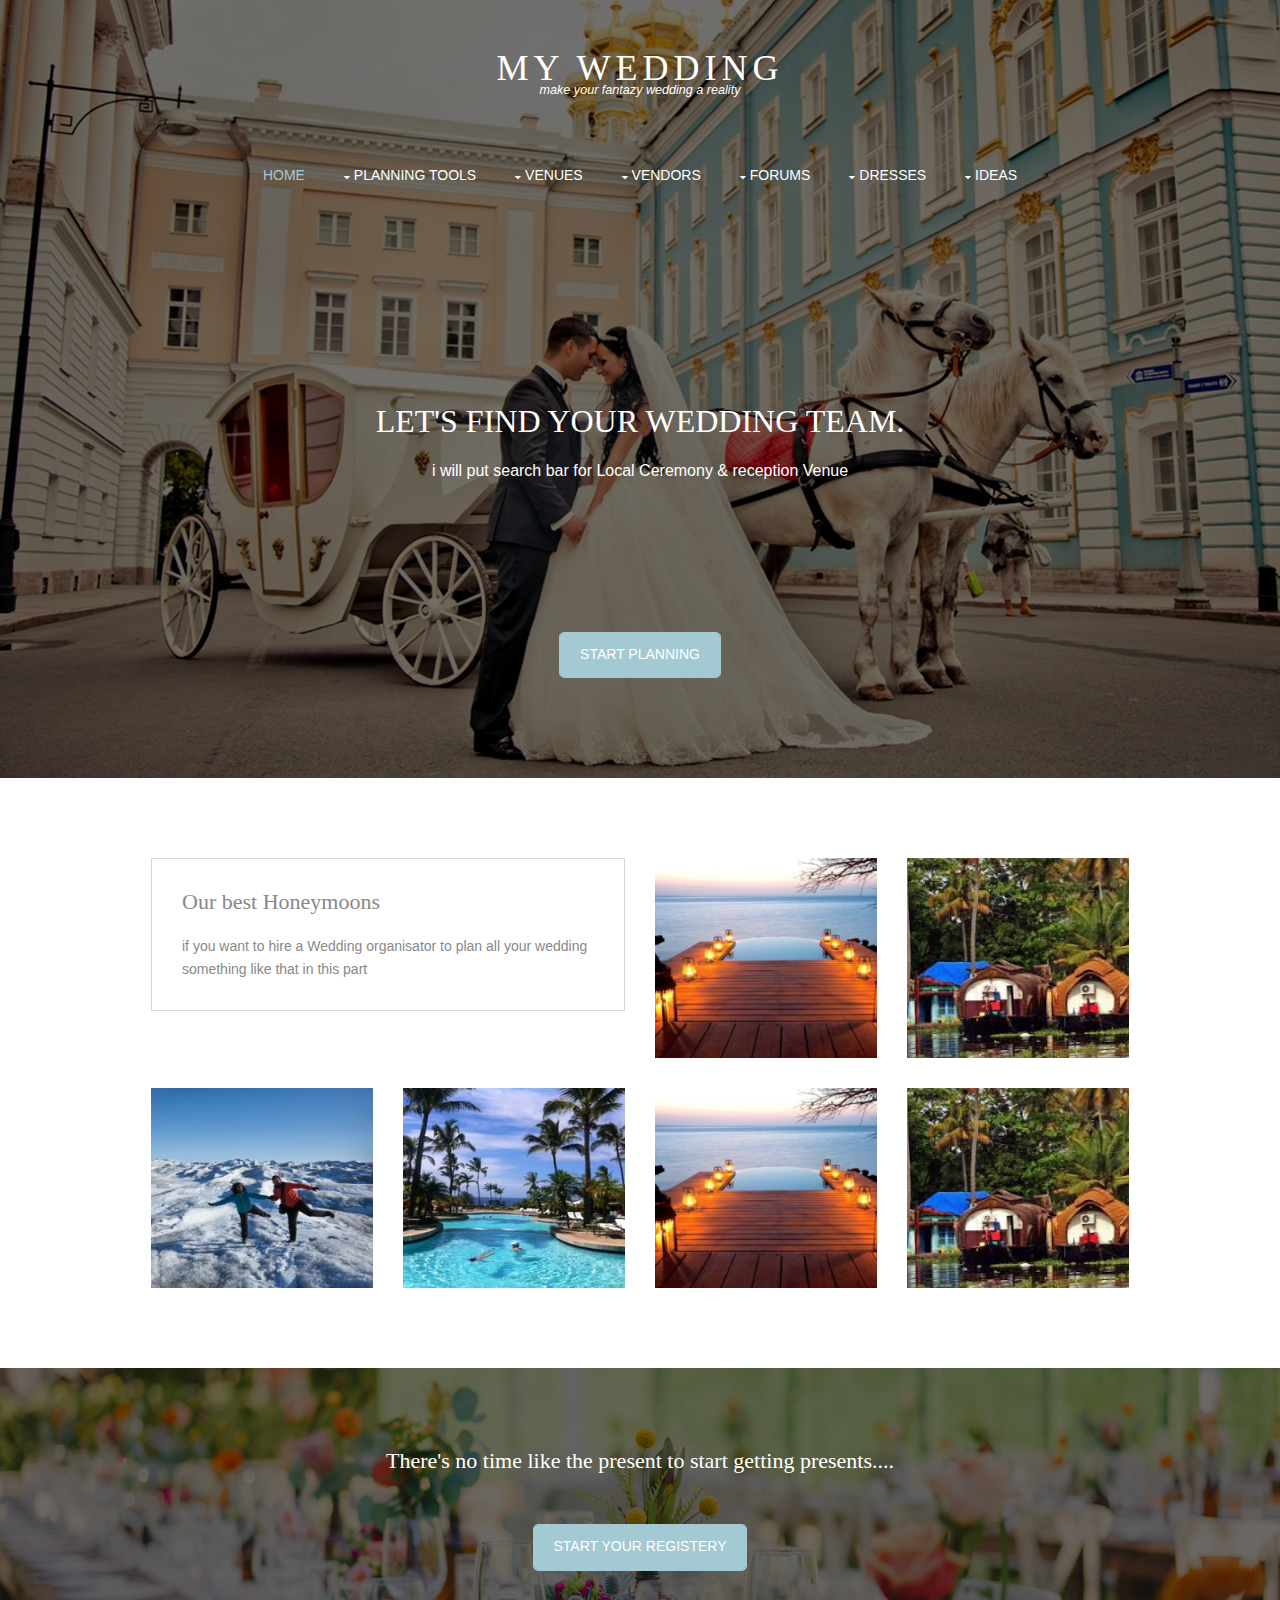
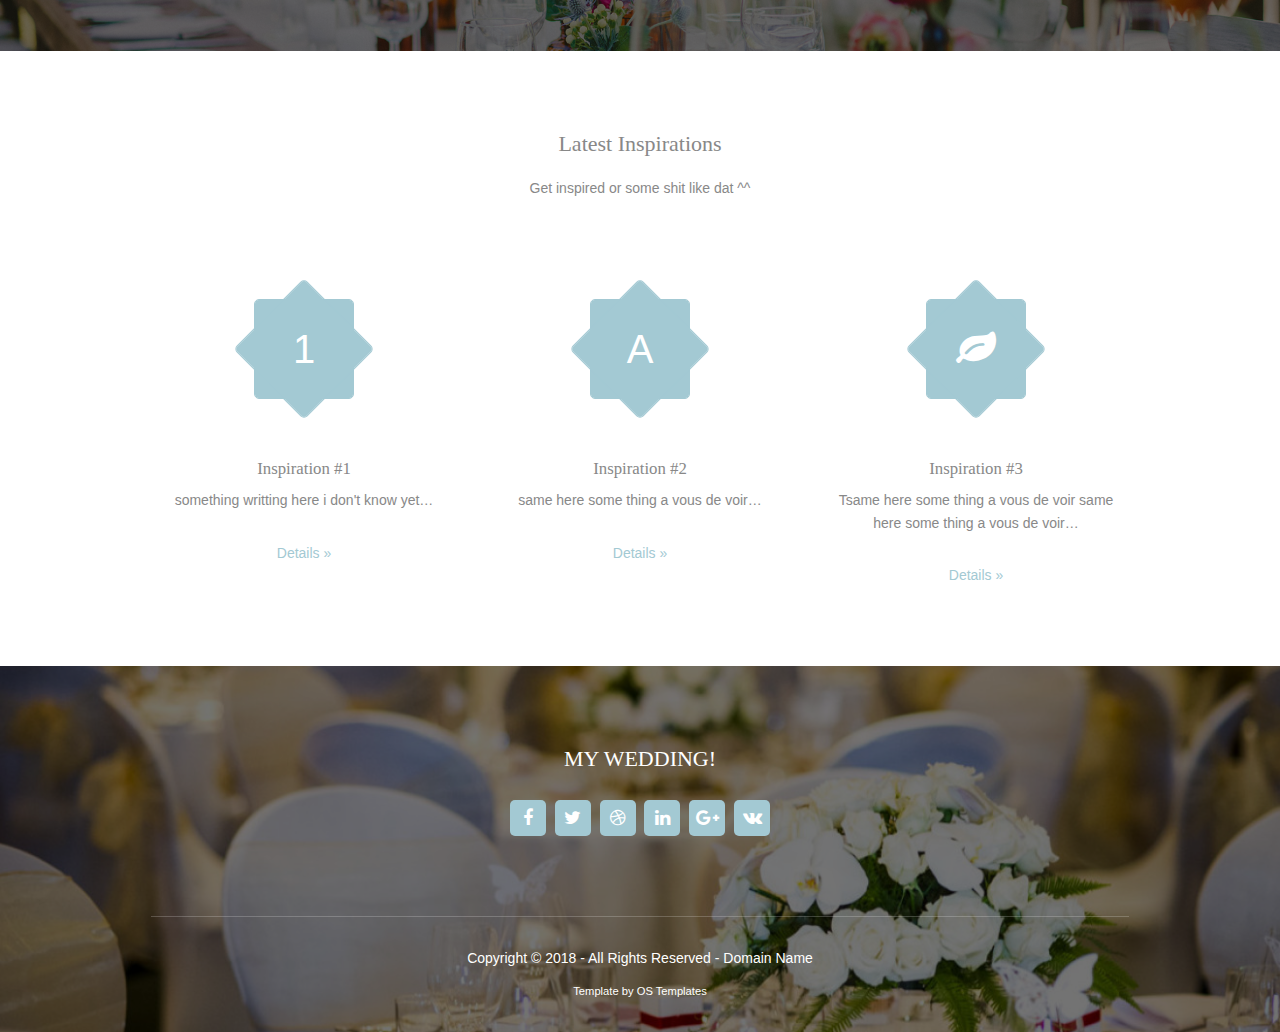
<file: index.html>
<!DOCTYPE html>
<!--
Template Name: Penyler
Author: <a href="https://www.os-templates.com/">OS Templates</a>
Author URI: https://www.os-templates.com/
Licence: Free to use under our free template licence terms
Licence URI: https://www.os-templates.com/template-terms
-->
<html>
<head>
<title>My Weeding!</title>
<meta charset="utf-8">
<meta name="viewport" content="width=device-width, initial-scale=1.0, maximum-scale=1.0, user-scalable=no">
<link href="layout/styles/layout.css" rel="stylesheet" type="text/css" media="all">
</head>
<body id="top">
<!-- ################################################################################################ -->
<!-- ################################################################################################ -->
<!-- ################################################################################################ -->
<!-- Top Background Image Wrapper -->
<div class="bgded overlay" style="background-image:url('images/demo/backgrounds/wedding.jpg');"> 
  <!-- ################################################################################################ -->
  <div class="wrapper">
    <header id="header" class="hoc clear">
      <div id="logo"> 
        <!-- ################################################################################################ -->
        <h1><a href="index.html">My Wedding</a></h1>
        <p>make your fantazy wedding a reality</p>
        <!-- ################################################################################################ -->
      </div>
      <nav id="mainav" class="clear"> 
        <!-- ################################################################################################ -->
        <ul class="clear">
          <li class="active"><a href="index.html">Home</a></li>
          <li><a class="drop" href="#">Planning tools</a>
            <ul>
              <li><a href="pages/gallery.html">Wedding Website</a></li>
              <li><a href="pages/full-width.html">Checklist</a></li>
              <li><a href="pages/sidebar-left.html">Budget</a></li>
              <li><a href="pages/sidebar-right.html">Wedding Date</a></li>
              <li><a href="pages/basic-grid.html">Guest List </a></li>
			  <li><a href="pages/basic-grid.html">Color Generator </a></li>
              <li><a href="pages/basic-grid.html">Vendor Manager</a></li>
			  
            </ul>
          </li>
		  
          <li><a class="drop" href="#">Venues</a>
            <ul>
              <li><a href="#">Hotels</a></li>
              <li><a href="#">Banquet Halls</a></li>
              <li><a href="#">Bed & Breakfasts</a></li>
            </ul>
          </li>
		  
		  <li><a class="drop" href="#">Vendors</a>
            <ul>
              <li><a href="#">Photography</a></li>
              <li><a href="#">DJ</a></li>
              <li><a href="#">Wedding Planning</a></li>
			  <li><a href="#">Flowers</a></li>
              <li><a href="#">Cakes</a></li>
              <li><a href="#">Videography</a></li>
		      <li><a href="#">Beauty & Health</a></li>
	          <li><a href="#">Dress & Attire</a></li>
            </ul>
          </li>
		  
		  <li><a class="drop" href="#">Forums</a>
            <ul>
              <li><a href="#">Style & Décor </a></li>
              <li><a href="#">Etiquette & Advice </a></li>
              <li><a href="#">Hair & Makeup</a></li>
			  <li><a href="#">Honeymoon</a></li>
            </ul>
          </li>
		  
		   <li><a class="drop" href="#">Dresses</a>
            <ul>
              <li><a href="#">Wedding Dresses</a></li>
              <li><a href="#">Bridesmaid Dresses</a></li>
              <li><a href="#">Engagement Rings</a></li>
            </ul>
          </li>
          
		  <li><a class="drop" href="#">Ideas</a>
            <ul>
              <li><a href="#">Wedding Dresses</a></li>
              <li><a href="#">Bridesmaid Dresses</a></li>
              <li><a href="#">Engagement Rings</a></li>
            </ul>
          </li>
          
        </ul>
        <!-- ################################################################################################ -->
      </nav>
    </header>
  </div>
  <!-- ################################################################################################ -->
  <!-- ################################################################################################ -->
  <!-- ################################################################################################ -->
  <div id="pageintro" class="hoc clear"> 
    <!-- ################################################################################################ -->
    <article>
      <h2 class="heading">Let's find your Wedding team.</h2>
      <p>i will put search bar for Local Ceremony & reception Venue </p>
      <footer><a class="btn" href="#">Start planning</a></footer>
    </article>
    <!-- ################################################################################################ -->
  </div>
  <!-- ################################################################################################ -->
</div>
<!-- End Top Background Image Wrapper -->
<!-- ################################################################################################ -->
<!-- ################################################################################################ -->
<!-- ################################################################################################ -->
<div class="wrapper row3">
  <main class="hoc container clear"> 
    <!-- main body -->
    <!-- ################################################################################################ -->
    <ul class="nospace clear services">
      <li class="one_half first borderedbox">
        <div class="inspace-30">
          <h6 class="heading">Our best Honeymoons</h6>
          <p class="nospace">if you want to hire a Wedding organisator to plan all your wedding something like that in this part</p>
        </div>
      </li>
      <li class="one_quarter"><a href="#">
        <figure><img class="size" src="images/demo/im1.jpg" alt="">
          <figcaption>Beach</figcaption>
        </figure>
        </a></li>
      <li class="one_quarter"><a href="#">
        <figure><img class="size" src="images/demo/im2.jpg" alt="">
          <figcaption>Nature</figcaption>
        </figure>
        </a></li>
      <li class="one_quarter first"><a href="#">
        <figure><img class="size" src="images/demo/im3.jpg" alt="">
          <figcaption>Cold</figcaption>
        </figure>
        </a></li>
      <li class="one_quarter"><a href="#">
        <figure><img  class="size"  src="images/demo/im4.jpg" alt="">
          <figcaption>Pool</figcaption>
        </figure>
        </a></li>
      <li class="one_quarter"><a href="#">
        <figure><img  class="size" src="images/demo/im1.jpg" alt="">
          <figcaption>something</figcaption>
        </figure>
        </a></li>
      <li class="one_quarter"><a href="#">
        <figure><img class="size" src="images/demo/im2.jpg" alt="">
          <figcaption>anything</figcaption>
        </figure>
        </a></li>
    </ul>
    <!-- ################################################################################################ -->
    <!-- / main body -->
    <div class="clear"></div>
  </main>
</div>
<!-- ################################################################################################ -->
<!-- ################################################################################################ -->
<!-- ################################################################################################ -->
<div class="wrapper bgded overlay" style="background-image:url('images/demo/backgrounds/back1.jpg');">
  <article class="hoc container clear center"> 
    <!-- ################################################################################################ -->
    <h3 class="heading">There's no time like the present to start getting presents....</h3>
    <p class="btmspace-50"></p>
    <footer><a class="btn medium" href="#">Start Your Registery</a></footer>
    <!-- ################################################################################################ -->
  </article>
</div>
<!-- ################################################################################################ -->
<!-- ################################################################################################ -->
<!-- ################################################################################################ -->
<div class="wrapper row3">
  <section class="hoc container clear"> 
    <!-- ################################################################################################ -->
    <div class="center btmspace-80">
      <h3 class="heading">Latest Inspirations</h3>
      <p class="nospace">Get inspired or some shit like dat ^^</p>
    </div>
    <ul class="nospace group cta">
      <li class="one_third first">
        <article><span>1</span>
          <h6 class="heading font-x1"><a href="#">Inspiration #1</a></h6>
          <p>something writting here i don't know yet&hellip;</p>
          <footer><a href="#">Details &raquo;</a></footer>
        </article>
      </li>
      <li class="one_third">
        <article><span>A</span>
          <h6 class="heading font-x1"><a href="#">Inspiration #2</a></h6>
          <p>same here some thing a vous de voir&hellip;</p>
          <footer><a href="#">Details &raquo;</a></footer>
        </article>
      </li>
      <li class="one_third">
        <article><span><i class="fa fa-leaf"></i></span>
          <h6 class="heading font-x1"><a href="#">Inspiration #3</a></h6>
          <p>Tsame here some thing a vous de voir same here some thing a vous de voir&hellip;</p>
          <footer><a href="#">Details &raquo;</a></footer>
        </article>
      </li>
    </ul>
    <!-- ################################################################################################ -->
    <div class="clear"></div>
  </section>
</div>
<!-- ################################################################################################ -->
<!-- ################################################################################################ -->
<!-- ################################################################################################ -->
<div class="bgded overlay" style="background-image:url('images/demo/backgrounds/back.jpg');">
  <footer id="footer" class="hoc clear center"> 
    <!-- ################################################################################################ -->
    <h3 class="heading uppercase">My Wedding!</h3>
    <ul class="faico clear">
      <li><a class="faicon-facebook" href="#"><i class="fa fa-facebook"></i></a></li>
      <li><a class="faicon-twitter" href="#"><i class="fa fa-twitter"></i></a></li>
      <li><a class="faicon-dribble" href="#"><i class="fa fa-dribbble"></i></a></li>
      <li><a class="faicon-linkedin" href="#"><i class="fa fa-linkedin"></i></a></li>
      <li><a class="faicon-google-plus" href="#"><i class="fa fa-google-plus"></i></a></li>
      <li><a class="faicon-vk" href="#"><i class="fa fa-vk"></i></a></li>
    </ul>
    <!-- ################################################################################################ -->
  </footer>
  <!-- ################################################################################################ -->
  <div id="copyright" class="hoc clear center"> 
    <!-- ################################################################################################ -->
    <p>Copyright &copy; 2018 - All Rights Reserved - <a href="#">Domain Name</a></p>
    <p>Template by <a target="_blank" href="https://www.os-templates.com/" title="Free Website Templates">OS Templates</a></p>
    <!-- ################################################################################################ -->
  </div>
</div>
<!-- ################################################################################################ -->
<!-- ################################################################################################ -->
<!-- ################################################################################################ -->
<a id="backtotop" href="#top"><i class="fa fa-chevron-up"></i></a>
<!-- JAVASCRIPTS -->
<script src="layout/scripts/jquery.min.js"></script>
<script src="layout/scripts/jquery.backtotop.js"></script>
<script src="layout/scripts/jquery.mobilemenu.js"></script>
</body>
</html>
</file>
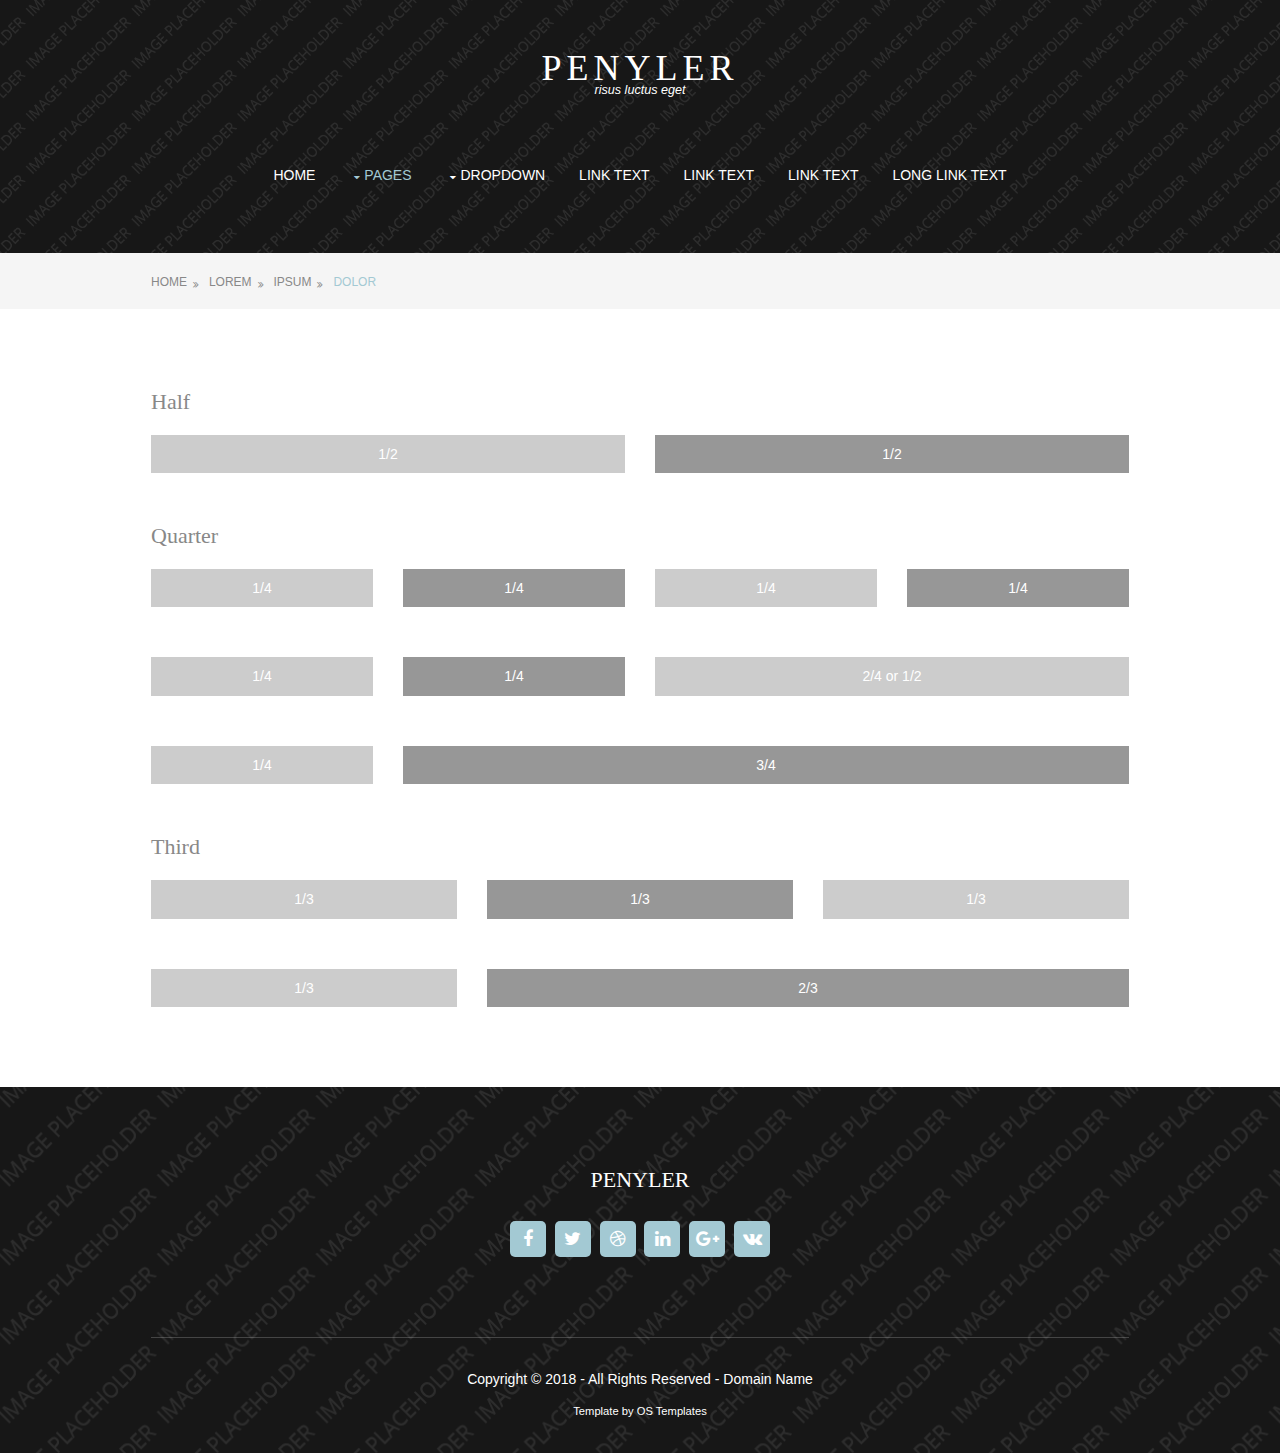
<file: pages/basic-grid.html>
<!DOCTYPE html>
<!--
Template Name: Penyler
Author: <a href="https://www.os-templates.com/">OS Templates</a>
Author URI: https://www.os-templates.com/
Licence: Free to use under our free template licence terms
Licence URI: https://www.os-templates.com/template-terms
-->
<html>
<head>
<title>Penyler | Pages | Basic Grid</title>
<meta charset="utf-8">
<meta name="viewport" content="width=device-width, initial-scale=1.0, maximum-scale=1.0, user-scalable=no">
<link href="../layout/styles/layout.css" rel="stylesheet" type="text/css" media="all">
<style type="text/css">
/* DEMO ONLY */
.container .demo{text-align:center;}
.container .demo div{padding:8px 0;}
.container .demo div:nth-child(odd){color:#FFFFFF; background:#CCCCCC;}
.container .demo div:nth-child(even){color:#FFFFFF; background:#979797;}
@media screen and (max-width:900px){.container .demo div{margin-bottom:0;}}
/* DEMO ONLY */
</style>
</head>
<body id="top">
<!-- ################################################################################################ -->
<!-- ################################################################################################ -->
<!-- ################################################################################################ -->
<!-- Top Background Image Wrapper -->
<div class="bgded overlay" style="background-image:url('../images/demo/backgrounds/01.png');"> 
  <!-- ################################################################################################ -->
  <div class="wrapper">
    <header id="header" class="hoc clear">
      <div id="logo"> 
        <!-- ################################################################################################ -->
        <h1><a href="../index.html">Penyler</a></h1>
        <p>risus luctus eget</p>
        <!-- ################################################################################################ -->
      </div>
      <nav id="mainav" class="clear"> 
        <!-- ################################################################################################ -->
        <ul class="clear">
          <li><a href="../index.html">Home</a></li>
          <li class="active"><a class="drop" href="#">Pages</a>
            <ul>
              <li><a href="gallery.html">Gallery</a></li>
              <li><a href="full-width.html">Full Width</a></li>
              <li><a href="sidebar-left.html">Sidebar Left</a></li>
              <li><a href="sidebar-right.html">Sidebar Right</a></li>
              <li class="active"><a href="basic-grid.html">Basic Grid</a></li>
            </ul>
          </li>
          <li><a class="drop" href="#">Dropdown</a>
            <ul>
              <li><a href="#">Level 2</a></li>
              <li><a class="drop" href="#">Level 2 + Drop</a>
                <ul>
                  <li><a href="#">Level 3</a></li>
                  <li><a href="#">Level 3</a></li>
                  <li><a href="#">Level 3</a></li>
                </ul>
              </li>
              <li><a href="#">Level 2</a></li>
            </ul>
          </li>
          <li><a href="#">Link Text</a></li>
          <li><a href="#">Link Text</a></li>
          <li><a href="#">Link Text</a></li>
          <li><a href="#">Long Link Text</a></li>
        </ul>
        <!-- ################################################################################################ -->
      </nav>
    </header>
  </div>
  <!-- ################################################################################################ -->
</div>
<!-- End Top Background Image Wrapper -->
<!-- ################################################################################################ -->
<!-- ################################################################################################ -->
<!-- ################################################################################################ -->
<div class="wrapper row2">
  <div id="breadcrumb" class="hoc clear"> 
    <!-- ################################################################################################ -->
    <ul>
      <li><a href="#">Home</a></li>
      <li><a href="#">Lorem</a></li>
      <li><a href="#">Ipsum</a></li>
      <li><a href="#">Dolor</a></li>
    </ul>
    <!-- ################################################################################################ -->
  </div>
</div>
<!-- ################################################################################################ -->
<!-- ################################################################################################ -->
<!-- ################################################################################################ -->
<div class="wrapper row3">
  <main class="hoc container clear"> 
    <!-- main body -->
    <!-- ################################################################################################ -->
    <div class="content"> 
      <!-- ################################################################################################ -->
      <h2>Half</h2>
      <!-- ################################################################################################ -->
      <div class="group btmspace-50 demo">
        <div class="one_half first">1/2</div>
        <div class="one_half">1/2</div>
      </div>
      <!-- ################################################################################################ -->
      <h2>Quarter</h2>
      <!-- ################################################################################################ -->
      <div class="group btmspace-50 demo">
        <div class="one_quarter first">1/4</div>
        <div class="one_quarter">1/4</div>
        <div class="one_quarter">1/4</div>
        <div class="one_quarter">1/4</div>
      </div>
      <div class="group btmspace-50 demo">
        <div class="one_quarter first">1/4</div>
        <div class="one_quarter">1/4</div>
        <div class="two_quarter">2/4 or 1/2</div>
      </div>
      <div class="group btmspace-50 demo">
        <div class="one_quarter first">1/4</div>
        <div class="three_quarter">3/4</div>
      </div>
      <!-- ################################################################################################ -->
      <h2>Third</h2>
      <!-- ################################################################################################ -->
      <div class="group btmspace-50 demo">
        <div class="one_third first">1/3</div>
        <div class="one_third">1/3</div>
        <div class="one_third">1/3</div>
      </div>
      <div class="group demo">
        <div class="one_third first">1/3</div>
        <div class="two_third">2/3</div>
      </div>
      <!-- ################################################################################################ -->
    </div>
    <!-- ################################################################################################ -->
    <!-- / main body -->
    <div class="clear"></div>
  </main>
</div>
<!-- ################################################################################################ -->
<!-- ################################################################################################ -->
<!-- ################################################################################################ -->
<div class="bgded overlay" style="background-image:url('../images/demo/backgrounds/03.png');">
  <footer id="footer" class="hoc clear center"> 
    <!-- ################################################################################################ -->
    <h3 class="heading uppercase">Penyler</h3>
    <ul class="faico clear">
      <li><a class="faicon-facebook" href="#"><i class="fa fa-facebook"></i></a></li>
      <li><a class="faicon-twitter" href="#"><i class="fa fa-twitter"></i></a></li>
      <li><a class="faicon-dribble" href="#"><i class="fa fa-dribbble"></i></a></li>
      <li><a class="faicon-linkedin" href="#"><i class="fa fa-linkedin"></i></a></li>
      <li><a class="faicon-google-plus" href="#"><i class="fa fa-google-plus"></i></a></li>
      <li><a class="faicon-vk" href="#"><i class="fa fa-vk"></i></a></li>
    </ul>
    <!-- ################################################################################################ -->
  </footer>
  <!-- ################################################################################################ -->
  <div id="copyright" class="hoc clear center"> 
    <!-- ################################################################################################ -->
    <p>Copyright &copy; 2018 - All Rights Reserved - <a href="#">Domain Name</a></p>
    <p>Template by <a target="_blank" href="https://www.os-templates.com/" title="Free Website Templates">OS Templates</a></p>
    <!-- ################################################################################################ -->
  </div>
</div>
<!-- ################################################################################################ -->
<!-- ################################################################################################ -->
<!-- ################################################################################################ -->
<a id="backtotop" href="#top"><i class="fa fa-chevron-up"></i></a>
<!-- JAVASCRIPTS -->
<script src="../layout/scripts/jquery.min.js"></script>
<script src="../layout/scripts/jquery.backtotop.js"></script>
<script src="../layout/scripts/jquery.mobilemenu.js"></script>
</body>
</html>
</file>
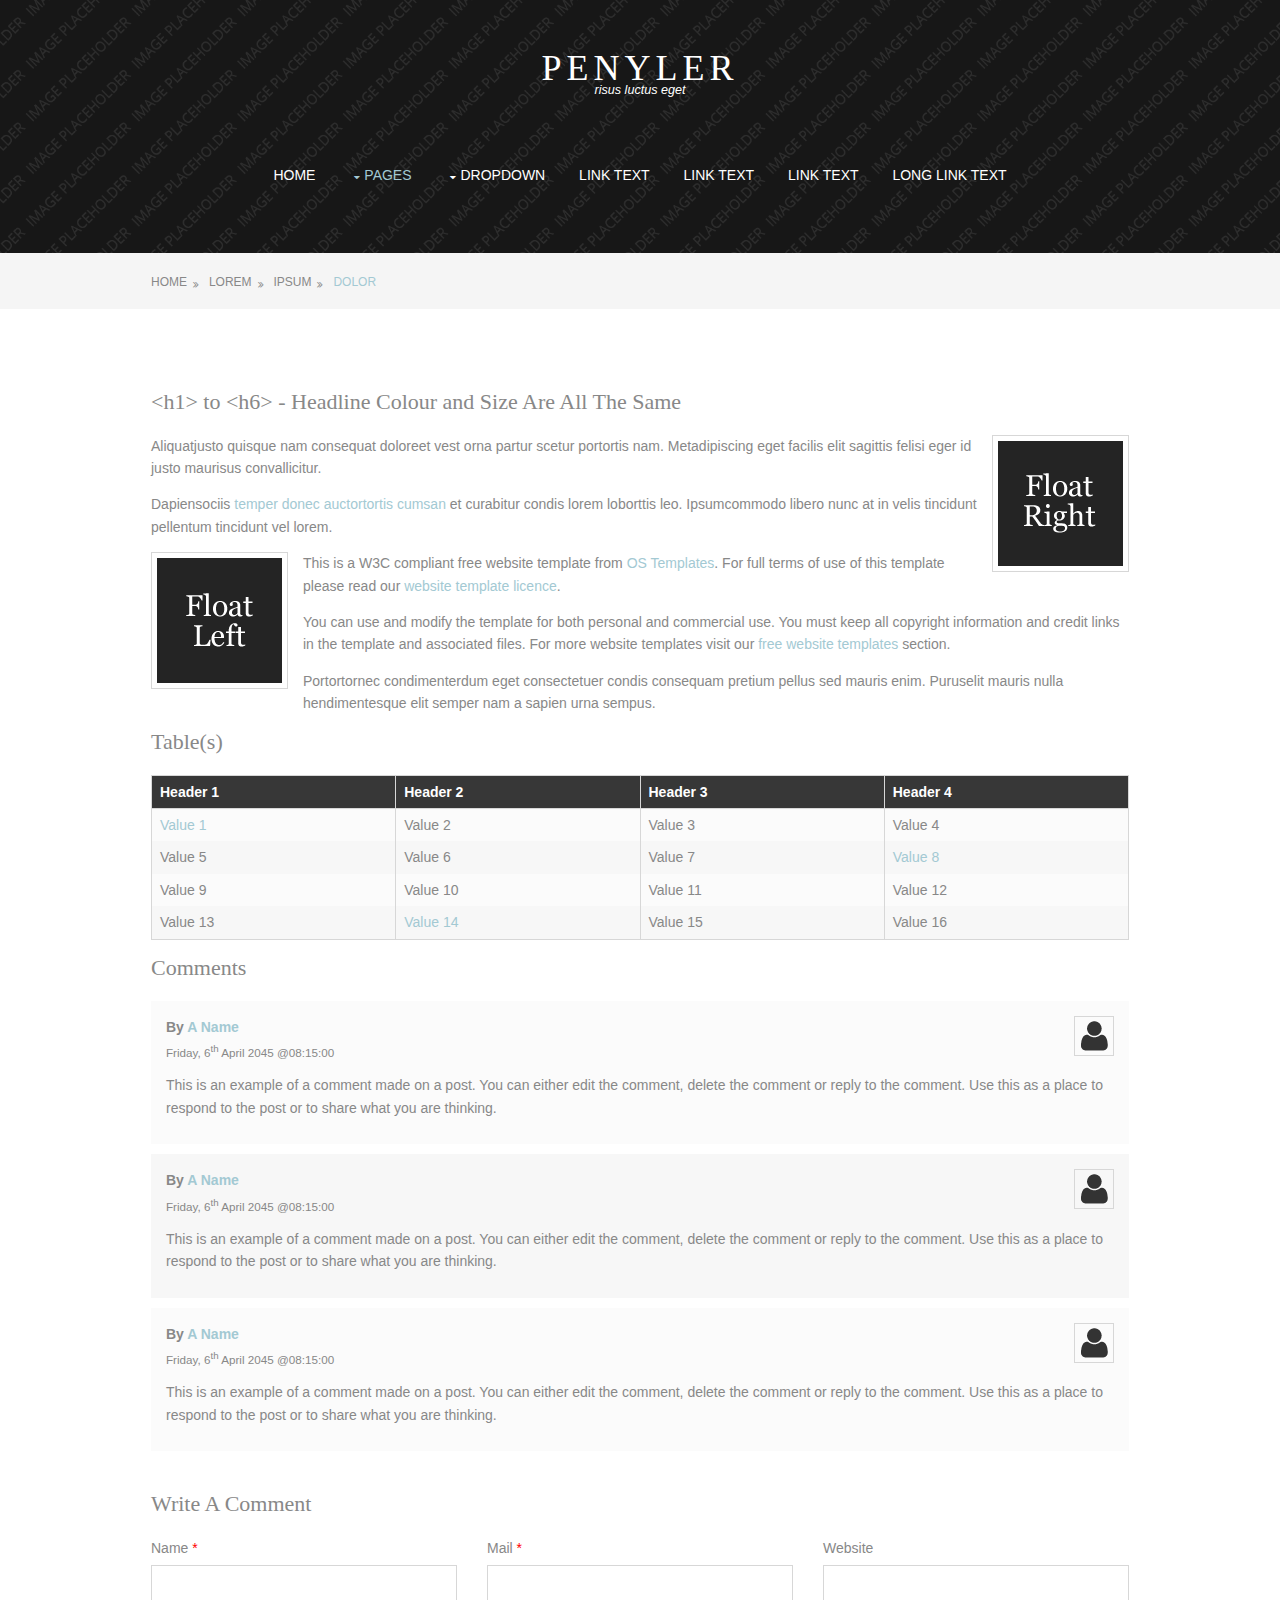
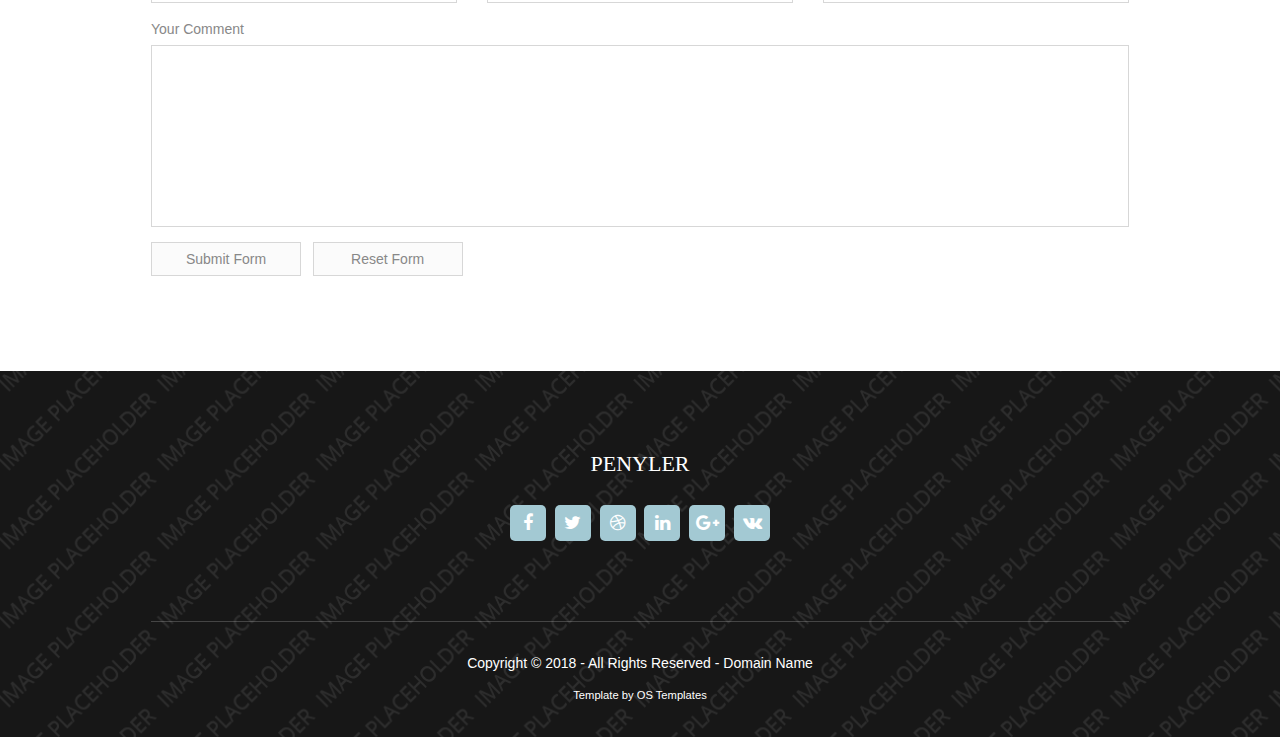
<file: pages/full-width.html>
<!DOCTYPE html>
<!--
Template Name: Penyler
Author: <a href="https://www.os-templates.com/">OS Templates</a>
Author URI: https://www.os-templates.com/
Licence: Free to use under our free template licence terms
Licence URI: https://www.os-templates.com/template-terms
-->
<html>
<head>
<title>Penyler | Pages | Full Width</title>
<meta charset="utf-8">
<meta name="viewport" content="width=device-width, initial-scale=1.0, maximum-scale=1.0, user-scalable=no">
<link href="../layout/styles/layout.css" rel="stylesheet" type="text/css" media="all">
</head>
<body id="top">
<!-- ################################################################################################ -->
<!-- ################################################################################################ -->
<!-- ################################################################################################ -->
<!-- Top Background Image Wrapper -->
<div class="bgded overlay" style="background-image:url('../images/demo/backgrounds/01.png');"> 
  <!-- ################################################################################################ -->
  <div class="wrapper">
    <header id="header" class="hoc clear">
      <div id="logo"> 
        <!-- ################################################################################################ -->
        <h1><a href="../index.html">Penyler</a></h1>
        <p>risus luctus eget</p>
        <!-- ################################################################################################ -->
      </div>
      <nav id="mainav" class="clear"> 
        <!-- ################################################################################################ -->
        <ul class="clear">
          <li><a href="../index.html">Home</a></li>
          <li class="active"><a class="drop" href="#">Pages</a>
            <ul>
              <li><a href="gallery.html">Gallery</a></li>
              <li class="active"><a href="full-width.html">Full Width</a></li>
              <li><a href="sidebar-left.html">Sidebar Left</a></li>
              <li><a href="sidebar-right.html">Sidebar Right</a></li>
              <li><a href="basic-grid.html">Basic Grid</a></li>
            </ul>
          </li>
          <li><a class="drop" href="#">Dropdown</a>
            <ul>
              <li><a href="#">Level 2</a></li>
              <li><a class="drop" href="#">Level 2 + Drop</a>
                <ul>
                  <li><a href="#">Level 3</a></li>
                  <li><a href="#">Level 3</a></li>
                  <li><a href="#">Level 3</a></li>
                </ul>
              </li>
              <li><a href="#">Level 2</a></li>
            </ul>
          </li>
          <li><a href="#">Link Text</a></li>
          <li><a href="#">Link Text</a></li>
          <li><a href="#">Link Text</a></li>
          <li><a href="#">Long Link Text</a></li>
        </ul>
        <!-- ################################################################################################ -->
      </nav>
    </header>
  </div>
  <!-- ################################################################################################ -->
</div>
<!-- End Top Background Image Wrapper -->
<!-- ################################################################################################ -->
<!-- ################################################################################################ -->
<!-- ################################################################################################ -->
<div class="wrapper row2">
  <div id="breadcrumb" class="hoc clear"> 
    <!-- ################################################################################################ -->
    <ul>
      <li><a href="#">Home</a></li>
      <li><a href="#">Lorem</a></li>
      <li><a href="#">Ipsum</a></li>
      <li><a href="#">Dolor</a></li>
    </ul>
    <!-- ################################################################################################ -->
  </div>
</div>
<!-- ################################################################################################ -->
<!-- ################################################################################################ -->
<!-- ################################################################################################ -->
<div class="wrapper row3">
  <main class="hoc container clear"> 
    <!-- main body -->
    <!-- ################################################################################################ -->
    <div class="content"> 
      <!-- ################################################################################################ -->
      <h1>&lt;h1&gt; to &lt;h6&gt; - Headline Colour and Size Are All The Same</h1>
      <img class="imgr borderedbox inspace-5" src="../images/demo/imgr.gif" alt="">
      <p>Aliquatjusto quisque nam consequat doloreet vest orna partur scetur portortis nam. Metadipiscing eget facilis elit sagittis felisi eger id justo maurisus convallicitur.</p>
      <p>Dapiensociis <a href="#">temper donec auctortortis cumsan</a> et curabitur condis lorem loborttis leo. Ipsumcommodo libero nunc at in velis tincidunt pellentum tincidunt vel lorem.</p>
      <img class="imgl borderedbox inspace-5" src="../images/demo/imgl.gif" alt="">
      <p>This is a W3C compliant free website template from <a href="https://www.os-templates.com/" title="Free Website Templates">OS Templates</a>. For full terms of use of this template please read our <a href="https://www.os-templates.com/template-terms">website template licence</a>.</p>
      <p>You can use and modify the template for both personal and commercial use. You must keep all copyright information and credit links in the template and associated files. For more website templates visit our <a href="https://www.os-templates.com/">free website templates</a> section.</p>
      <p>Portortornec condimenterdum eget consectetuer condis consequam pretium pellus sed mauris enim. Puruselit mauris nulla hendimentesque elit semper nam a sapien urna sempus.</p>
      <h1>Table(s)</h1>
      <div class="scrollable">
        <table>
          <thead>
            <tr>
              <th>Header 1</th>
              <th>Header 2</th>
              <th>Header 3</th>
              <th>Header 4</th>
            </tr>
          </thead>
          <tbody>
            <tr>
              <td><a href="#">Value 1</a></td>
              <td>Value 2</td>
              <td>Value 3</td>
              <td>Value 4</td>
            </tr>
            <tr>
              <td>Value 5</td>
              <td>Value 6</td>
              <td>Value 7</td>
              <td><a href="#">Value 8</a></td>
            </tr>
            <tr>
              <td>Value 9</td>
              <td>Value 10</td>
              <td>Value 11</td>
              <td>Value 12</td>
            </tr>
            <tr>
              <td>Value 13</td>
              <td><a href="#">Value 14</a></td>
              <td>Value 15</td>
              <td>Value 16</td>
            </tr>
          </tbody>
        </table>
      </div>
      <div id="comments">
        <h2>Comments</h2>
        <ul>
          <li>
            <article>
              <header>
                <figure class="avatar"><img src="../images/demo/avatar.png" alt=""></figure>
                <address>
                By <a href="#">A Name</a>
                </address>
                <time datetime="2045-04-06T08:15+00:00">Friday, 6<sup>th</sup> April 2045 @08:15:00</time>
              </header>
              <div class="comcont">
                <p>This is an example of a comment made on a post. You can either edit the comment, delete the comment or reply to the comment. Use this as a place to respond to the post or to share what you are thinking.</p>
              </div>
            </article>
          </li>
          <li>
            <article>
              <header>
                <figure class="avatar"><img src="../images/demo/avatar.png" alt=""></figure>
                <address>
                By <a href="#">A Name</a>
                </address>
                <time datetime="2045-04-06T08:15+00:00">Friday, 6<sup>th</sup> April 2045 @08:15:00</time>
              </header>
              <div class="comcont">
                <p>This is an example of a comment made on a post. You can either edit the comment, delete the comment or reply to the comment. Use this as a place to respond to the post or to share what you are thinking.</p>
              </div>
            </article>
          </li>
          <li>
            <article>
              <header>
                <figure class="avatar"><img src="../images/demo/avatar.png" alt=""></figure>
                <address>
                By <a href="#">A Name</a>
                </address>
                <time datetime="2045-04-06T08:15+00:00">Friday, 6<sup>th</sup> April 2045 @08:15:00</time>
              </header>
              <div class="comcont">
                <p>This is an example of a comment made on a post. You can either edit the comment, delete the comment or reply to the comment. Use this as a place to respond to the post or to share what you are thinking.</p>
              </div>
            </article>
          </li>
        </ul>
        <h2>Write A Comment</h2>
        <form action="#" method="post">
          <div class="one_third first">
            <label for="name">Name <span>*</span></label>
            <input type="text" name="name" id="name" value="" size="22" required>
          </div>
          <div class="one_third">
            <label for="email">Mail <span>*</span></label>
            <input type="email" name="email" id="email" value="" size="22" required>
          </div>
          <div class="one_third">
            <label for="url">Website</label>
            <input type="url" name="url" id="url" value="" size="22">
          </div>
          <div class="block clear">
            <label for="comment">Your Comment</label>
            <textarea name="comment" id="comment" cols="25" rows="10"></textarea>
          </div>
          <div>
            <input type="submit" name="submit" value="Submit Form">
            &nbsp;
            <input type="reset" name="reset" value="Reset Form">
          </div>
        </form>
      </div>
      <!-- ################################################################################################ -->
    </div>
    <!-- ################################################################################################ -->
    <!-- / main body -->
    <div class="clear"></div>
  </main>
</div>
<!-- ################################################################################################ -->
<!-- ################################################################################################ -->
<!-- ################################################################################################ -->
<div class="bgded overlay" style="background-image:url('../images/demo/backgrounds/03.png');">
  <footer id="footer" class="hoc clear center"> 
    <!-- ################################################################################################ -->
    <h3 class="heading uppercase">Penyler</h3>
    <ul class="faico clear">
      <li><a class="faicon-facebook" href="#"><i class="fa fa-facebook"></i></a></li>
      <li><a class="faicon-twitter" href="#"><i class="fa fa-twitter"></i></a></li>
      <li><a class="faicon-dribble" href="#"><i class="fa fa-dribbble"></i></a></li>
      <li><a class="faicon-linkedin" href="#"><i class="fa fa-linkedin"></i></a></li>
      <li><a class="faicon-google-plus" href="#"><i class="fa fa-google-plus"></i></a></li>
      <li><a class="faicon-vk" href="#"><i class="fa fa-vk"></i></a></li>
    </ul>
    <!-- ################################################################################################ -->
  </footer>
  <!-- ################################################################################################ -->
  <div id="copyright" class="hoc clear center"> 
    <!-- ################################################################################################ -->
    <p>Copyright &copy; 2018 - All Rights Reserved - <a href="#">Domain Name</a></p>
    <p>Template by <a target="_blank" href="https://www.os-templates.com/" title="Free Website Templates">OS Templates</a></p>
    <!-- ################################################################################################ -->
  </div>
</div>
<!-- ################################################################################################ -->
<!-- ################################################################################################ -->
<!-- ################################################################################################ -->
<a id="backtotop" href="#top"><i class="fa fa-chevron-up"></i></a>
<!-- JAVASCRIPTS -->
<script src="../layout/scripts/jquery.min.js"></script>
<script src="../layout/scripts/jquery.backtotop.js"></script>
<script src="../layout/scripts/jquery.mobilemenu.js"></script>
</body>
</html>
</file>
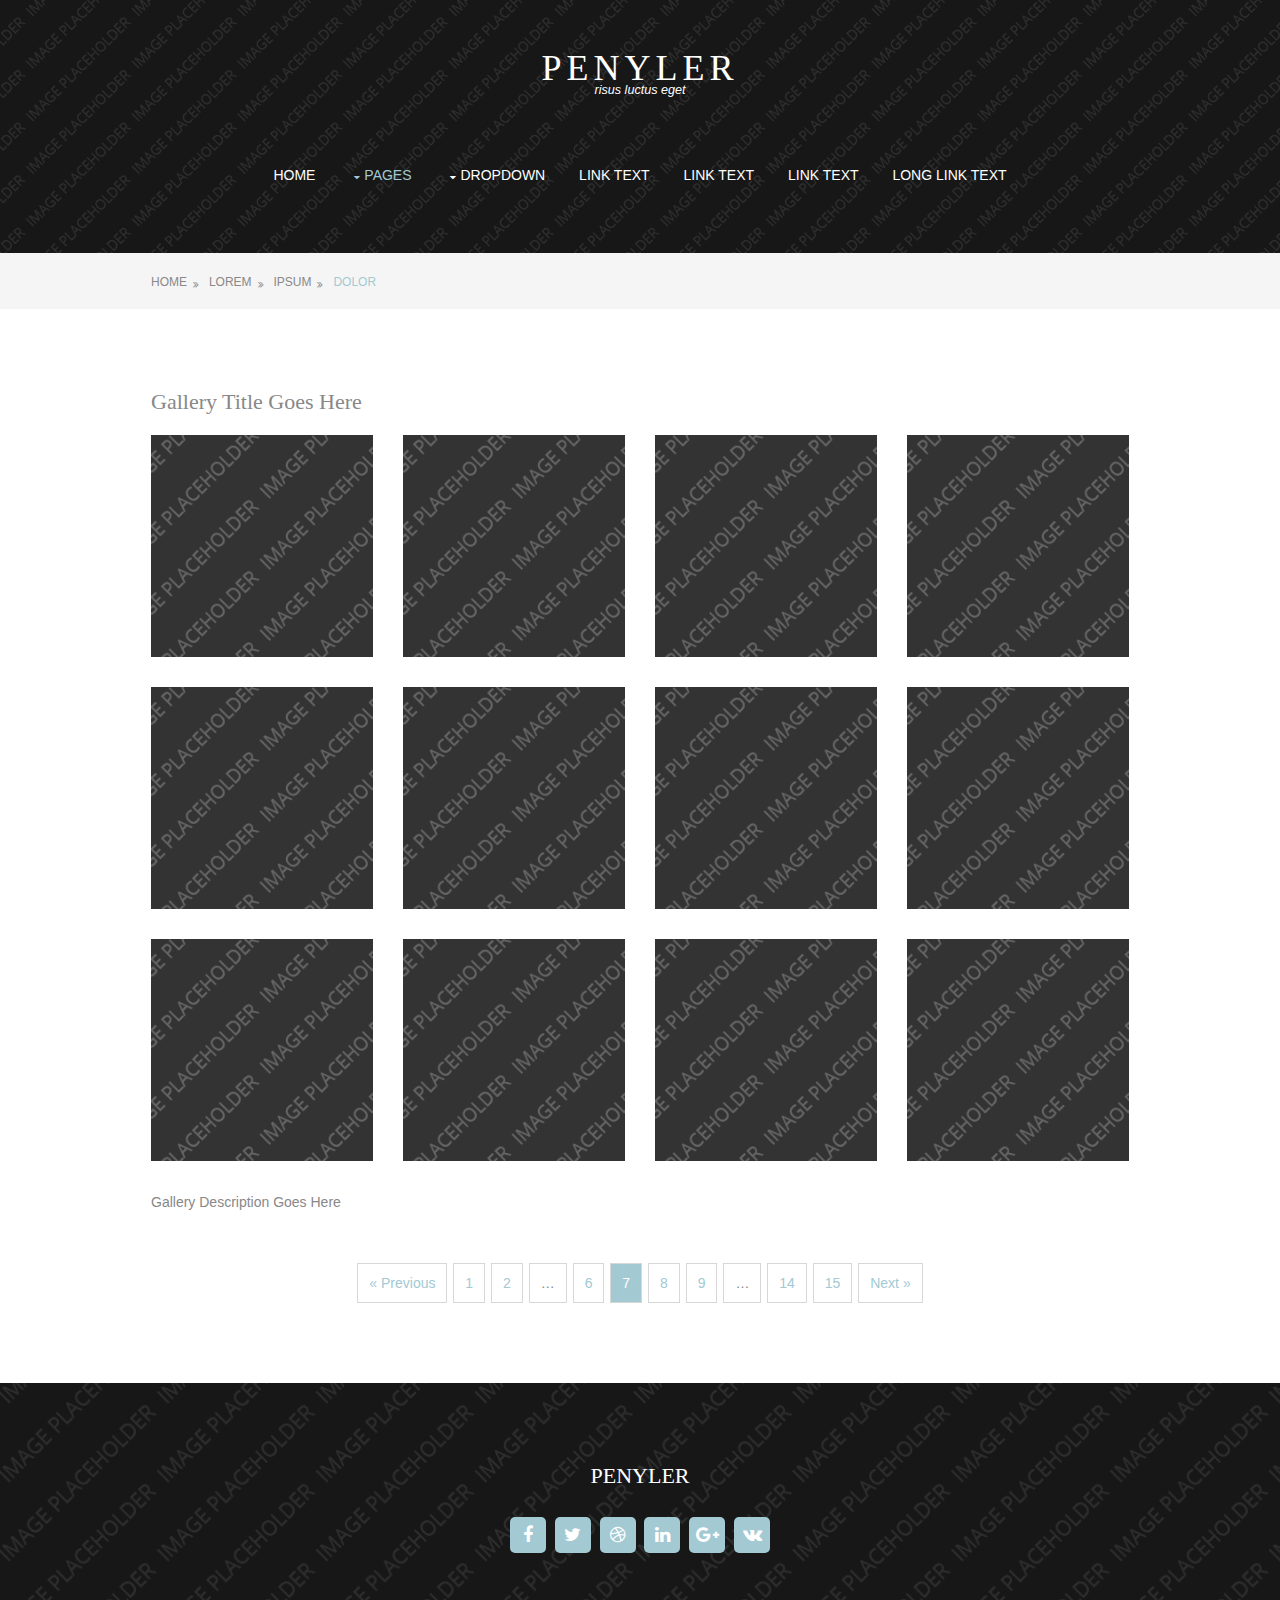
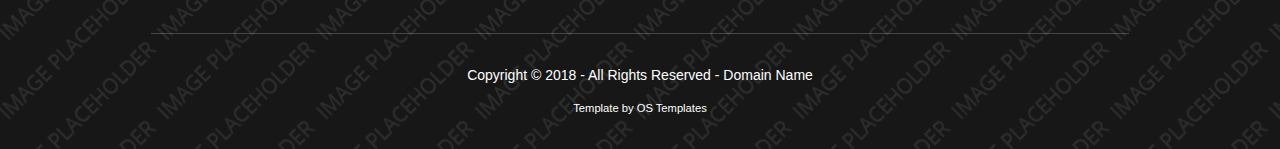
<file: pages/gallery.html>
<!DOCTYPE html>
<!--
Template Name: Penyler
Author: <a href="https://www.os-templates.com/">OS Templates</a>
Author URI: https://www.os-templates.com/
Licence: Free to use under our free template licence terms
Licence URI: https://www.os-templates.com/template-terms
-->
<html>
<head>
<title>Penyler | Pages | Gallery</title>
<meta charset="utf-8">
<meta name="viewport" content="width=device-width, initial-scale=1.0, maximum-scale=1.0, user-scalable=no">
<link href="../layout/styles/layout.css" rel="stylesheet" type="text/css" media="all">
</head>
<body id="top">
<!-- ################################################################################################ -->
<!-- ################################################################################################ -->
<!-- ################################################################################################ -->
<!-- Top Background Image Wrapper -->
<div class="bgded overlay" style="background-image:url('../images/demo/backgrounds/01.png');"> 
  <!-- ################################################################################################ -->
  <div class="wrapper">
    <header id="header" class="hoc clear">
      <div id="logo"> 
        <!-- ################################################################################################ -->
        <h1><a href="../index.html">Penyler</a></h1>
        <p>risus luctus eget</p>
        <!-- ################################################################################################ -->
      </div>
      <nav id="mainav" class="clear"> 
        <!-- ################################################################################################ -->
        <ul class="clear">
          <li><a href="../index.html">Home</a></li>
          <li class="active"><a class="drop" href="#">Pages</a>
            <ul>
              <li class="active"><a href="gallery.html">Gallery</a></li>
              <li><a href="full-width.html">Full Width</a></li>
              <li><a href="sidebar-left.html">Sidebar Left</a></li>
              <li><a href="sidebar-right.html">Sidebar Right</a></li>
              <li><a href="basic-grid.html">Basic Grid</a></li>
            </ul>
          </li>
          <li><a class="drop" href="#">Dropdown</a>
            <ul>
              <li><a href="#">Level 2</a></li>
              <li><a class="drop" href="#">Level 2 + Drop</a>
                <ul>
                  <li><a href="#">Level 3</a></li>
                  <li><a href="#">Level 3</a></li>
                  <li><a href="#">Level 3</a></li>
                </ul>
              </li>
              <li><a href="#">Level 2</a></li>
            </ul>
          </li>
          <li><a href="#">Link Text</a></li>
          <li><a href="#">Link Text</a></li>
          <li><a href="#">Link Text</a></li>
          <li><a href="#">Long Link Text</a></li>
        </ul>
        <!-- ################################################################################################ -->
      </nav>
    </header>
  </div>
  <!-- ################################################################################################ -->
</div>
<!-- End Top Background Image Wrapper -->
<!-- ################################################################################################ -->
<!-- ################################################################################################ -->
<!-- ################################################################################################ -->
<div class="wrapper row2">
  <div id="breadcrumb" class="hoc clear"> 
    <!-- ################################################################################################ -->
    <ul>
      <li><a href="#">Home</a></li>
      <li><a href="#">Lorem</a></li>
      <li><a href="#">Ipsum</a></li>
      <li><a href="#">Dolor</a></li>
    </ul>
    <!-- ################################################################################################ -->
  </div>
</div>
<!-- ################################################################################################ -->
<!-- ################################################################################################ -->
<!-- ################################################################################################ -->
<div class="wrapper row3">
  <main class="hoc container clear"> 
    <!-- main body -->
    <!-- ################################################################################################ -->
    <div class="content"> 
      <!-- ################################################################################################ -->
      <div id="gallery">
        <figure>
          <header class="heading">Gallery Title Goes Here</header>
          <ul class="nospace clear">
            <li class="one_quarter first"><a href="#"><img src="../images/demo/gallery/01.png" alt=""></a></li>
            <li class="one_quarter"><a href="#"><img src="../images/demo/gallery/01.png" alt=""></a></li>
            <li class="one_quarter"><a href="#"><img src="../images/demo/gallery/01.png" alt=""></a></li>
            <li class="one_quarter"><a href="#"><img src="../images/demo/gallery/01.png" alt=""></a></li>
            <li class="one_quarter first"><a href="#"><img src="../images/demo/gallery/01.png" alt=""></a></li>
            <li class="one_quarter"><a href="#"><img src="../images/demo/gallery/01.png" alt=""></a></li>
            <li class="one_quarter"><a href="#"><img src="../images/demo/gallery/01.png" alt=""></a></li>
            <li class="one_quarter"><a href="#"><img src="../images/demo/gallery/01.png" alt=""></a></li>
            <li class="one_quarter first"><a href="#"><img src="../images/demo/gallery/01.png" alt=""></a></li>
            <li class="one_quarter"><a href="#"><img src="../images/demo/gallery/01.png" alt=""></a></li>
            <li class="one_quarter"><a href="#"><img src="../images/demo/gallery/01.png" alt=""></a></li>
            <li class="one_quarter"><a href="#"><img src="../images/demo/gallery/01.png" alt=""></a></li>
          </ul>
          <figcaption>Gallery Description Goes Here</figcaption>
        </figure>
      </div>
      <!-- ################################################################################################ -->
      <!-- ################################################################################################ -->
      <nav class="pagination">
        <ul>
          <li><a href="#">&laquo; Previous</a></li>
          <li><a href="#">1</a></li>
          <li><a href="#">2</a></li>
          <li><strong>&hellip;</strong></li>
          <li><a href="#">6</a></li>
          <li class="current"><strong>7</strong></li>
          <li><a href="#">8</a></li>
          <li><a href="#">9</a></li>
          <li><strong>&hellip;</strong></li>
          <li><a href="#">14</a></li>
          <li><a href="#">15</a></li>
          <li><a href="#">Next &raquo;</a></li>
        </ul>
      </nav>
      <!-- ################################################################################################ -->
    </div>
    <!-- ################################################################################################ -->
    <!-- / main body -->
    <div class="clear"></div>
  </main>
</div>
<!-- ################################################################################################ -->
<!-- ################################################################################################ -->
<!-- ################################################################################################ -->
<div class="bgded overlay" style="background-image:url('../images/demo/backgrounds/03.png');">
  <footer id="footer" class="hoc clear center"> 
    <!-- ################################################################################################ -->
    <h3 class="heading uppercase">Penyler</h3>
    <ul class="faico clear">
      <li><a class="faicon-facebook" href="#"><i class="fa fa-facebook"></i></a></li>
      <li><a class="faicon-twitter" href="#"><i class="fa fa-twitter"></i></a></li>
      <li><a class="faicon-dribble" href="#"><i class="fa fa-dribbble"></i></a></li>
      <li><a class="faicon-linkedin" href="#"><i class="fa fa-linkedin"></i></a></li>
      <li><a class="faicon-google-plus" href="#"><i class="fa fa-google-plus"></i></a></li>
      <li><a class="faicon-vk" href="#"><i class="fa fa-vk"></i></a></li>
    </ul>
    <!-- ################################################################################################ -->
  </footer>
  <!-- ################################################################################################ -->
  <div id="copyright" class="hoc clear center"> 
    <!-- ################################################################################################ -->
    <p>Copyright &copy; 2018 - All Rights Reserved - <a href="#">Domain Name</a></p>
    <p>Template by <a target="_blank" href="https://www.os-templates.com/" title="Free Website Templates">OS Templates</a></p>
    <!-- ################################################################################################ -->
  </div>
</div>
<!-- ################################################################################################ -->
<!-- ################################################################################################ -->
<!-- ################################################################################################ -->
<a id="backtotop" href="#top"><i class="fa fa-chevron-up"></i></a>
<!-- JAVASCRIPTS -->
<script src="../layout/scripts/jquery.min.js"></script>
<script src="../layout/scripts/jquery.backtotop.js"></script>
<script src="../layout/scripts/jquery.mobilemenu.js"></script>
</body>
</html>
</file>
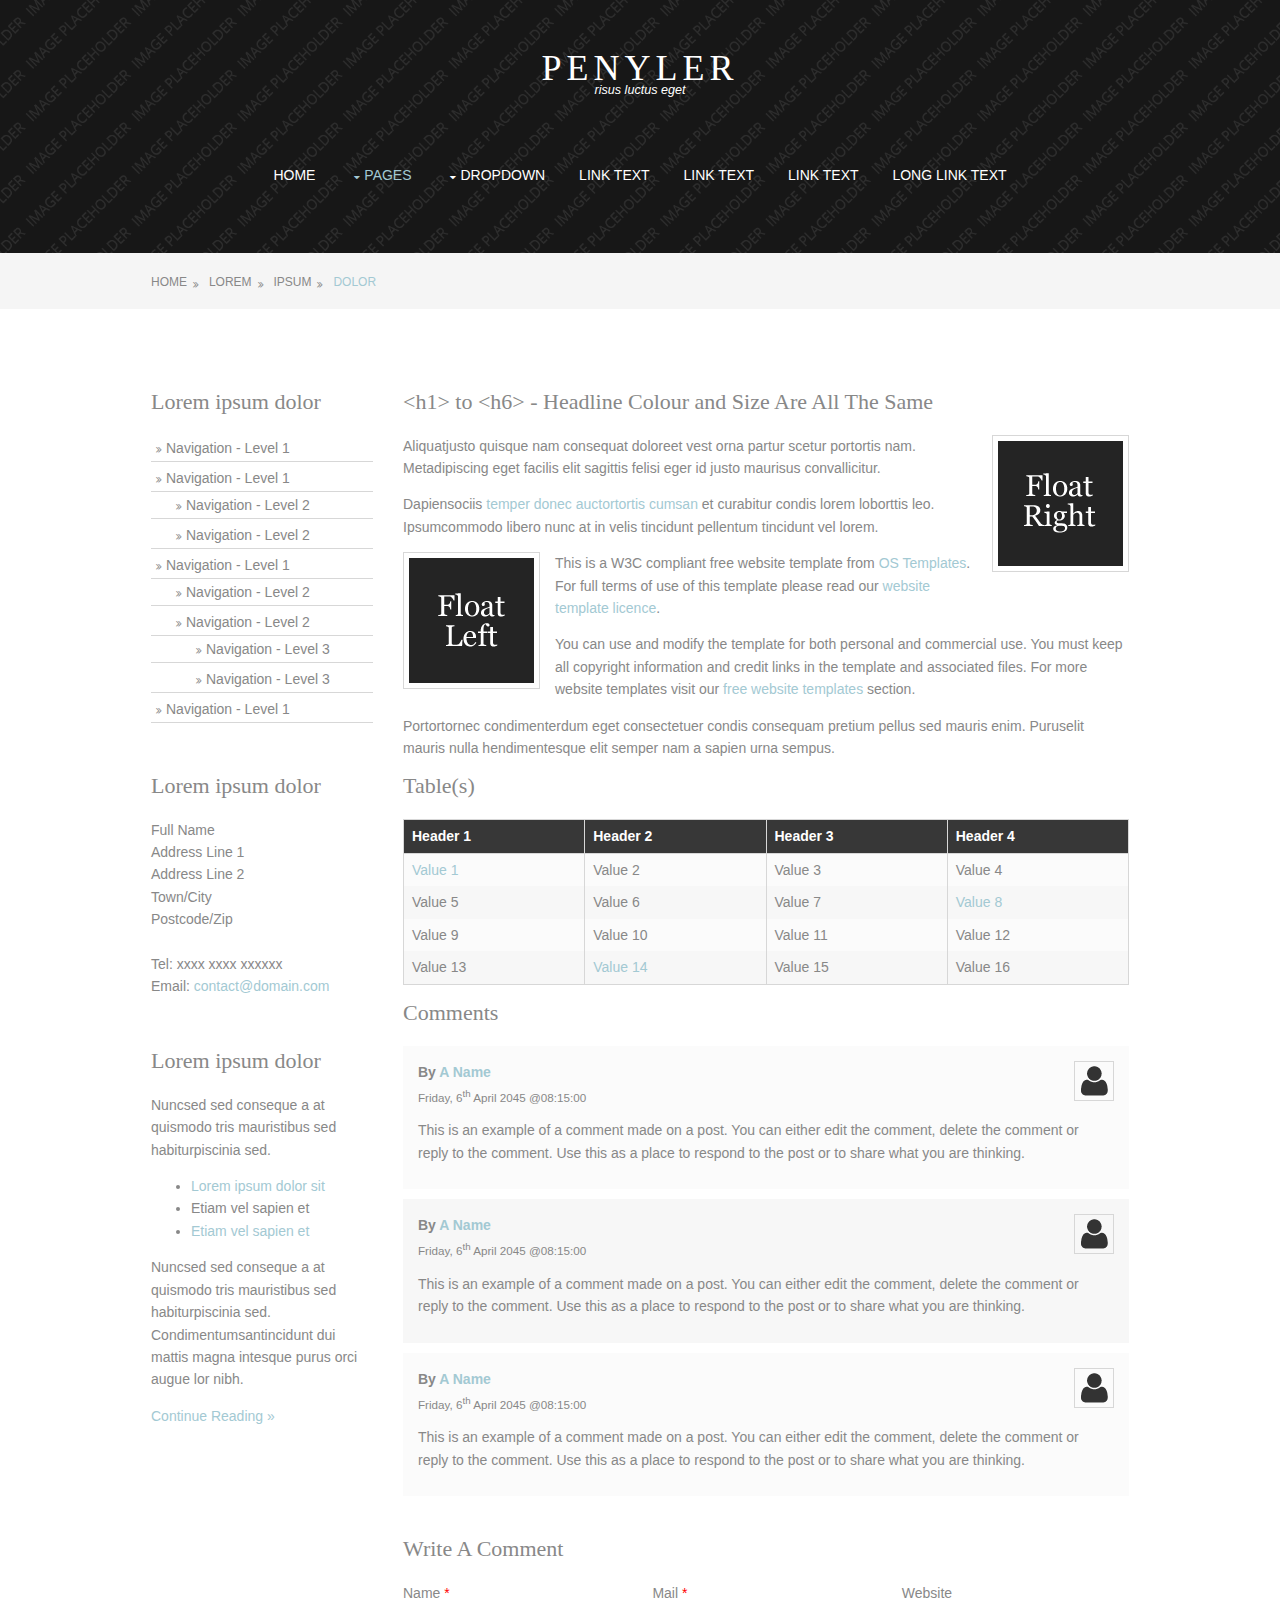
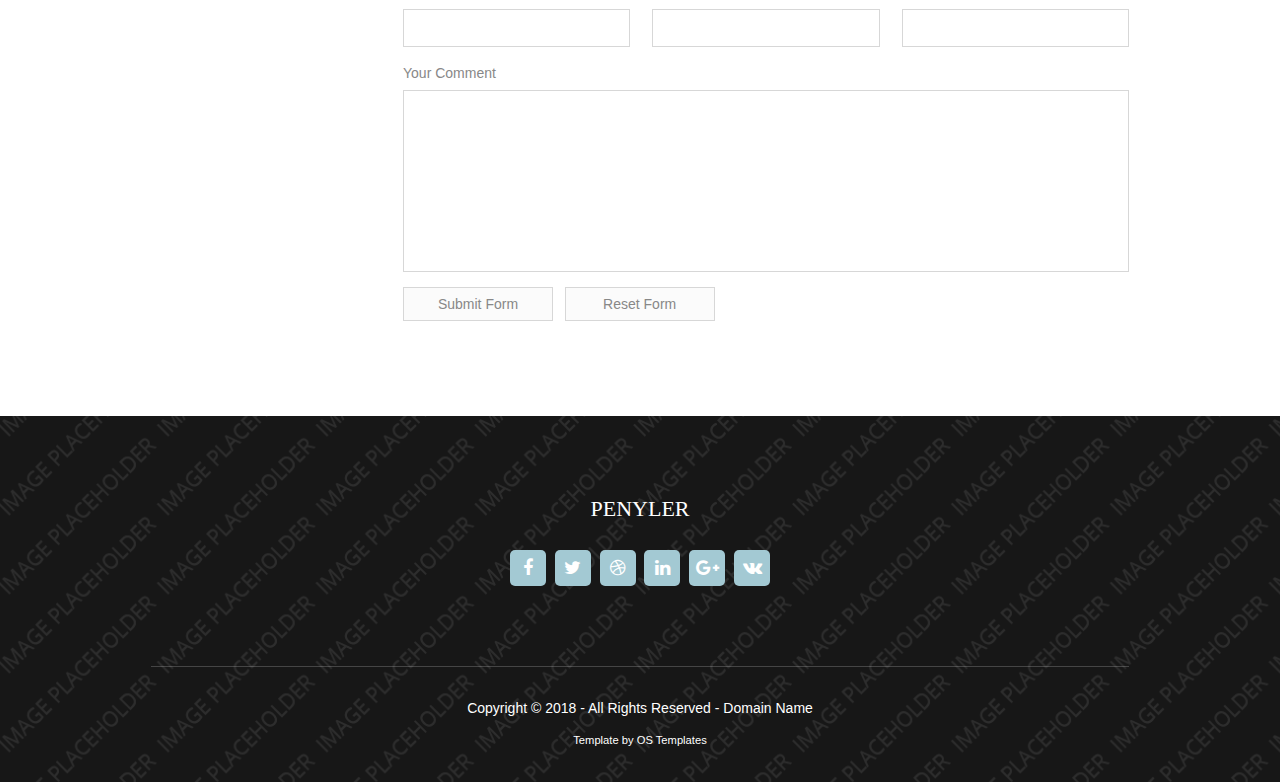
<file: pages/sidebar-left.html>
<!DOCTYPE html>
<!--
Template Name: Penyler
Author: <a href="https://www.os-templates.com/">OS Templates</a>
Author URI: https://www.os-templates.com/
Licence: Free to use under our free template licence terms
Licence URI: https://www.os-templates.com/template-terms
-->
<html>
<head>
<title>Penyler | Pages | Sidebar Left</title>
<meta charset="utf-8">
<meta name="viewport" content="width=device-width, initial-scale=1.0, maximum-scale=1.0, user-scalable=no">
<link href="../layout/styles/layout.css" rel="stylesheet" type="text/css" media="all">
</head>
<body id="top">
<!-- ################################################################################################ -->
<!-- ################################################################################################ -->
<!-- ################################################################################################ -->
<!-- Top Background Image Wrapper -->
<div class="bgded overlay" style="background-image:url('../images/demo/backgrounds/01.png');"> 
  <!-- ################################################################################################ -->
  <div class="wrapper">
    <header id="header" class="hoc clear">
      <div id="logo"> 
        <!-- ################################################################################################ -->
        <h1><a href="../index.html">Penyler</a></h1>
        <p>risus luctus eget</p>
        <!-- ################################################################################################ -->
      </div>
      <nav id="mainav" class="clear"> 
        <!-- ################################################################################################ -->
        <ul class="clear">
          <li><a href="../index.html">Home</a></li>
          <li class="active"><a class="drop" href="#">Pages</a>
            <ul>
              <li><a href="gallery.html">Gallery</a></li>
              <li><a href="full-width.html">Full Width</a></li>
              <li class="active"><a href="sidebar-left.html">Sidebar Left</a></li>
              <li><a href="sidebar-right.html">Sidebar Right</a></li>
              <li><a href="basic-grid.html">Basic Grid</a></li>
            </ul>
          </li>
          <li><a class="drop" href="#">Dropdown</a>
            <ul>
              <li><a href="#">Level 2</a></li>
              <li><a class="drop" href="#">Level 2 + Drop</a>
                <ul>
                  <li><a href="#">Level 3</a></li>
                  <li><a href="#">Level 3</a></li>
                  <li><a href="#">Level 3</a></li>
                </ul>
              </li>
              <li><a href="#">Level 2</a></li>
            </ul>
          </li>
          <li><a href="#">Link Text</a></li>
          <li><a href="#">Link Text</a></li>
          <li><a href="#">Link Text</a></li>
          <li><a href="#">Long Link Text</a></li>
        </ul>
        <!-- ################################################################################################ -->
      </nav>
    </header>
  </div>
  <!-- ################################################################################################ -->
</div>
<!-- End Top Background Image Wrapper -->
<!-- ################################################################################################ -->
<!-- ################################################################################################ -->
<!-- ################################################################################################ -->
<div class="wrapper row2">
  <div id="breadcrumb" class="hoc clear"> 
    <!-- ################################################################################################ -->
    <ul>
      <li><a href="#">Home</a></li>
      <li><a href="#">Lorem</a></li>
      <li><a href="#">Ipsum</a></li>
      <li><a href="#">Dolor</a></li>
    </ul>
    <!-- ################################################################################################ -->
  </div>
</div>
<!-- ################################################################################################ -->
<!-- ################################################################################################ -->
<!-- ################################################################################################ -->
<div class="wrapper row3">
  <main class="hoc container clear"> 
    <!-- main body -->
    <!-- ################################################################################################ -->
    <div class="sidebar one_quarter first"> 
      <!-- ################################################################################################ -->
      <h6>Lorem ipsum dolor</h6>
      <nav class="sdb_holder">
        <ul>
          <li><a href="#">Navigation - Level 1</a></li>
          <li><a href="#">Navigation - Level 1</a>
            <ul>
              <li><a href="#">Navigation - Level 2</a></li>
              <li><a href="#">Navigation - Level 2</a></li>
            </ul>
          </li>
          <li><a href="#">Navigation - Level 1</a>
            <ul>
              <li><a href="#">Navigation - Level 2</a></li>
              <li><a href="#">Navigation - Level 2</a>
                <ul>
                  <li><a href="#">Navigation - Level 3</a></li>
                  <li><a href="#">Navigation - Level 3</a></li>
                </ul>
              </li>
            </ul>
          </li>
          <li><a href="#">Navigation - Level 1</a></li>
        </ul>
      </nav>
      <div class="sdb_holder">
        <h6>Lorem ipsum dolor</h6>
        <address>
        Full Name<br>
        Address Line 1<br>
        Address Line 2<br>
        Town/City<br>
        Postcode/Zip<br>
        <br>
        Tel: xxxx xxxx xxxxxx<br>
        Email: <a href="#">contact@domain.com</a>
        </address>
      </div>
      <div class="sdb_holder">
        <article>
          <h6>Lorem ipsum dolor</h6>
          <p>Nuncsed sed conseque a at quismodo tris mauristibus sed habiturpiscinia sed.</p>
          <ul>
            <li><a href="#">Lorem ipsum dolor sit</a></li>
            <li>Etiam vel sapien et</li>
            <li><a href="#">Etiam vel sapien et</a></li>
          </ul>
          <p>Nuncsed sed conseque a at quismodo tris mauristibus sed habiturpiscinia sed. Condimentumsantincidunt dui mattis magna intesque purus orci augue lor nibh.</p>
          <p class="more"><a href="#">Continue Reading &raquo;</a></p>
        </article>
      </div>
      <!-- ################################################################################################ -->
    </div>
    <!-- ################################################################################################ -->
    <!-- ################################################################################################ -->
    <div class="content three_quarter"> 
      <!-- ################################################################################################ -->
      <h1>&lt;h1&gt; to &lt;h6&gt; - Headline Colour and Size Are All The Same</h1>
      <img class="imgr borderedbox inspace-5" src="../images/demo/imgr.gif" alt="">
      <p>Aliquatjusto quisque nam consequat doloreet vest orna partur scetur portortis nam. Metadipiscing eget facilis elit sagittis felisi eger id justo maurisus convallicitur.</p>
      <p>Dapiensociis <a href="#">temper donec auctortortis cumsan</a> et curabitur condis lorem loborttis leo. Ipsumcommodo libero nunc at in velis tincidunt pellentum tincidunt vel lorem.</p>
      <img class="imgl borderedbox inspace-5" src="../images/demo/imgl.gif" alt="">
      <p>This is a W3C compliant free website template from <a href="https://www.os-templates.com/" title="Free Website Templates">OS Templates</a>. For full terms of use of this template please read our <a href="https://www.os-templates.com/template-terms">website template licence</a>.</p>
      <p>You can use and modify the template for both personal and commercial use. You must keep all copyright information and credit links in the template and associated files. For more website templates visit our <a href="https://www.os-templates.com/">free website templates</a> section.</p>
      <p>Portortornec condimenterdum eget consectetuer condis consequam pretium pellus sed mauris enim. Puruselit mauris nulla hendimentesque elit semper nam a sapien urna sempus.</p>
      <h1>Table(s)</h1>
      <div class="scrollable">
        <table>
          <thead>
            <tr>
              <th>Header 1</th>
              <th>Header 2</th>
              <th>Header 3</th>
              <th>Header 4</th>
            </tr>
          </thead>
          <tbody>
            <tr>
              <td><a href="#">Value 1</a></td>
              <td>Value 2</td>
              <td>Value 3</td>
              <td>Value 4</td>
            </tr>
            <tr>
              <td>Value 5</td>
              <td>Value 6</td>
              <td>Value 7</td>
              <td><a href="#">Value 8</a></td>
            </tr>
            <tr>
              <td>Value 9</td>
              <td>Value 10</td>
              <td>Value 11</td>
              <td>Value 12</td>
            </tr>
            <tr>
              <td>Value 13</td>
              <td><a href="#">Value 14</a></td>
              <td>Value 15</td>
              <td>Value 16</td>
            </tr>
          </tbody>
        </table>
      </div>
      <div id="comments">
        <h2>Comments</h2>
        <ul>
          <li>
            <article>
              <header>
                <figure class="avatar"><img src="../images/demo/avatar.png" alt=""></figure>
                <address>
                By <a href="#">A Name</a>
                </address>
                <time datetime="2045-04-06T08:15+00:00">Friday, 6<sup>th</sup> April 2045 @08:15:00</time>
              </header>
              <div class="comcont">
                <p>This is an example of a comment made on a post. You can either edit the comment, delete the comment or reply to the comment. Use this as a place to respond to the post or to share what you are thinking.</p>
              </div>
            </article>
          </li>
          <li>
            <article>
              <header>
                <figure class="avatar"><img src="../images/demo/avatar.png" alt=""></figure>
                <address>
                By <a href="#">A Name</a>
                </address>
                <time datetime="2045-04-06T08:15+00:00">Friday, 6<sup>th</sup> April 2045 @08:15:00</time>
              </header>
              <div class="comcont">
                <p>This is an example of a comment made on a post. You can either edit the comment, delete the comment or reply to the comment. Use this as a place to respond to the post or to share what you are thinking.</p>
              </div>
            </article>
          </li>
          <li>
            <article>
              <header>
                <figure class="avatar"><img src="../images/demo/avatar.png" alt=""></figure>
                <address>
                By <a href="#">A Name</a>
                </address>
                <time datetime="2045-04-06T08:15+00:00">Friday, 6<sup>th</sup> April 2045 @08:15:00</time>
              </header>
              <div class="comcont">
                <p>This is an example of a comment made on a post. You can either edit the comment, delete the comment or reply to the comment. Use this as a place to respond to the post or to share what you are thinking.</p>
              </div>
            </article>
          </li>
        </ul>
        <h2>Write A Comment</h2>
        <form action="#" method="post">
          <div class="one_third first">
            <label for="name">Name <span>*</span></label>
            <input type="text" name="name" id="name" value="" size="22" required>
          </div>
          <div class="one_third">
            <label for="email">Mail <span>*</span></label>
            <input type="email" name="email" id="email" value="" size="22" required>
          </div>
          <div class="one_third">
            <label for="url">Website</label>
            <input type="url" name="url" id="url" value="" size="22">
          </div>
          <div class="block clear">
            <label for="comment">Your Comment</label>
            <textarea name="comment" id="comment" cols="25" rows="10"></textarea>
          </div>
          <div>
            <input type="submit" name="submit" value="Submit Form">
            &nbsp;
            <input type="reset" name="reset" value="Reset Form">
          </div>
        </form>
      </div>
      <!-- ################################################################################################ -->
    </div>
    <!-- ################################################################################################ -->
    <!-- / main body -->
    <div class="clear"></div>
  </main>
</div>
<!-- ################################################################################################ -->
<!-- ################################################################################################ -->
<!-- ################################################################################################ -->
<div class="bgded overlay" style="background-image:url('../images/demo/backgrounds/03.png');">
  <footer id="footer" class="hoc clear center"> 
    <!-- ################################################################################################ -->
    <h3 class="heading uppercase">Penyler</h3>
    <ul class="faico clear">
      <li><a class="faicon-facebook" href="#"><i class="fa fa-facebook"></i></a></li>
      <li><a class="faicon-twitter" href="#"><i class="fa fa-twitter"></i></a></li>
      <li><a class="faicon-dribble" href="#"><i class="fa fa-dribbble"></i></a></li>
      <li><a class="faicon-linkedin" href="#"><i class="fa fa-linkedin"></i></a></li>
      <li><a class="faicon-google-plus" href="#"><i class="fa fa-google-plus"></i></a></li>
      <li><a class="faicon-vk" href="#"><i class="fa fa-vk"></i></a></li>
    </ul>
    <!-- ################################################################################################ -->
  </footer>
  <!-- ################################################################################################ -->
  <div id="copyright" class="hoc clear center"> 
    <!-- ################################################################################################ -->
    <p>Copyright &copy; 2018 - All Rights Reserved - <a href="#">Domain Name</a></p>
    <p>Template by <a target="_blank" href="https://www.os-templates.com/" title="Free Website Templates">OS Templates</a></p>
    <!-- ################################################################################################ -->
  </div>
</div>
<!-- ################################################################################################ -->
<!-- ################################################################################################ -->
<!-- ################################################################################################ -->
<a id="backtotop" href="#top"><i class="fa fa-chevron-up"></i></a>
<!-- JAVASCRIPTS -->
<script src="../layout/scripts/jquery.min.js"></script>
<script src="../layout/scripts/jquery.backtotop.js"></script>
<script src="../layout/scripts/jquery.mobilemenu.js"></script>
</body>
</html>
</file>
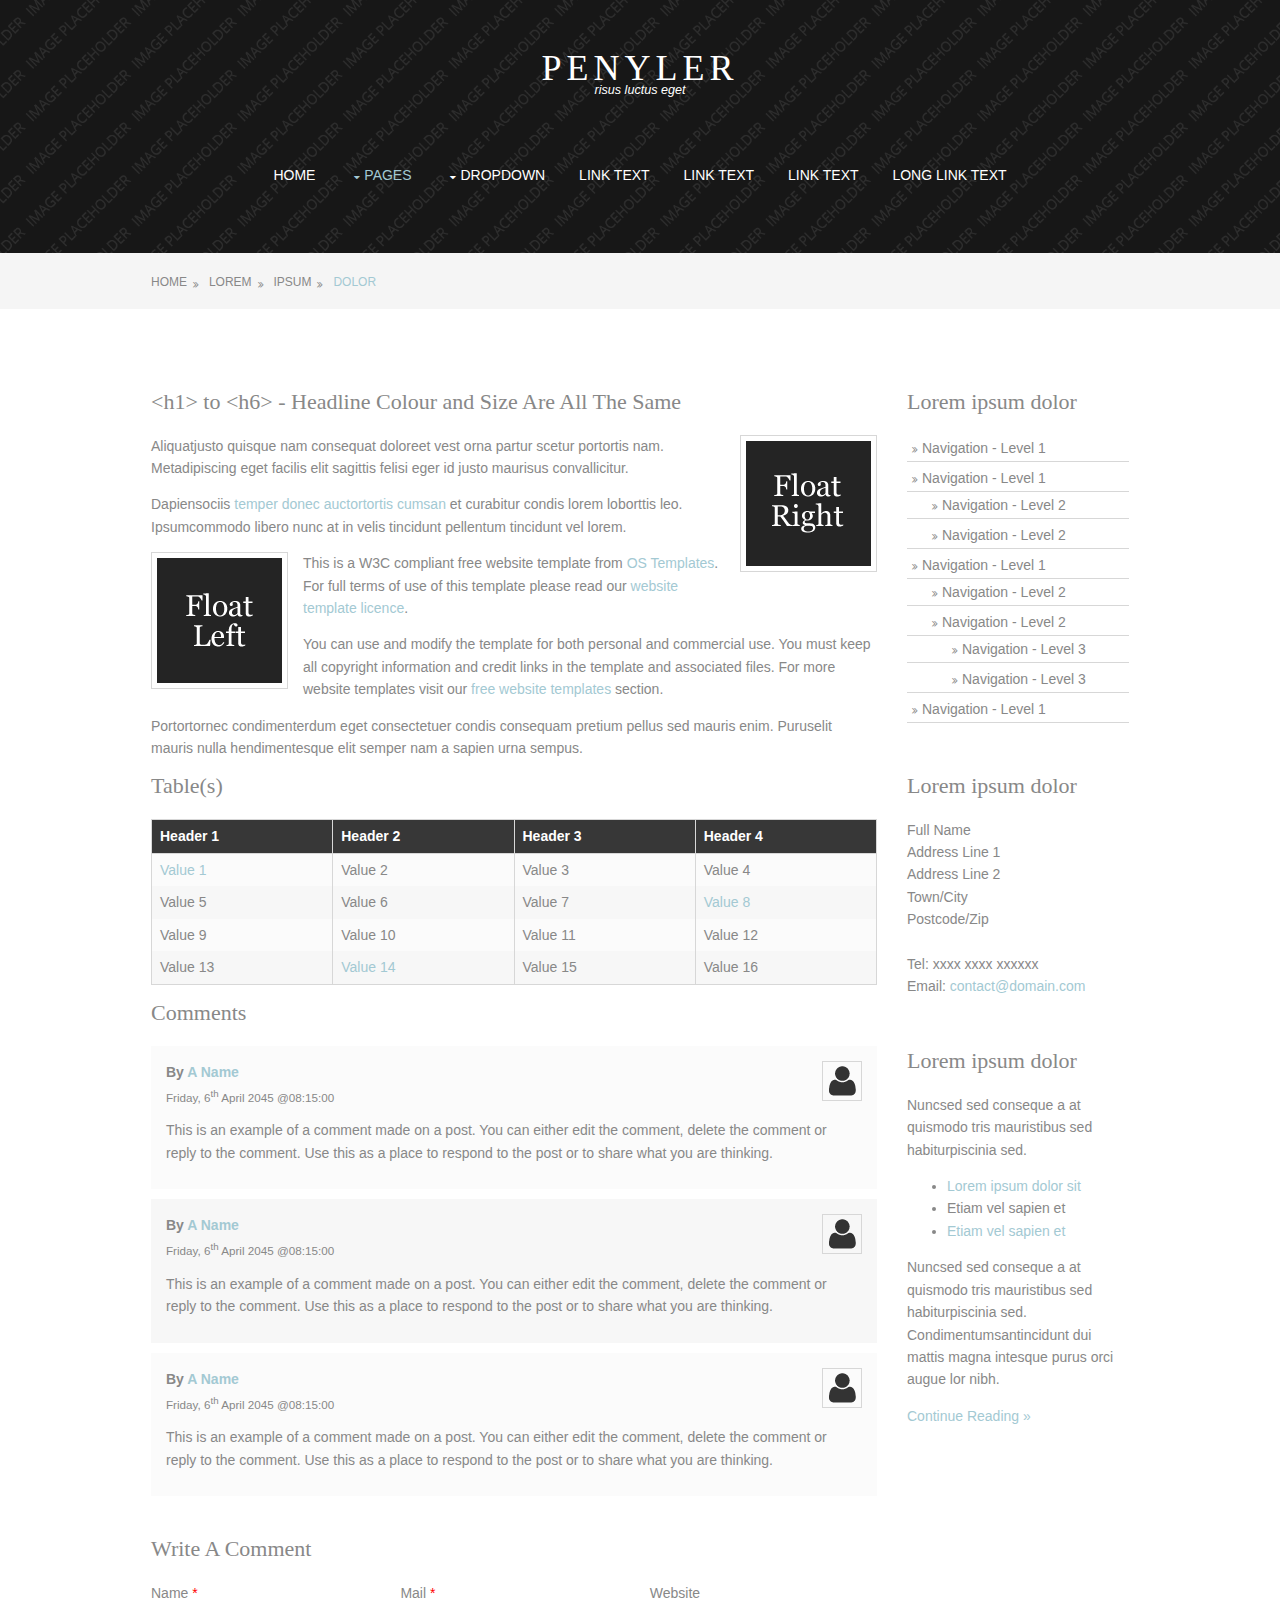
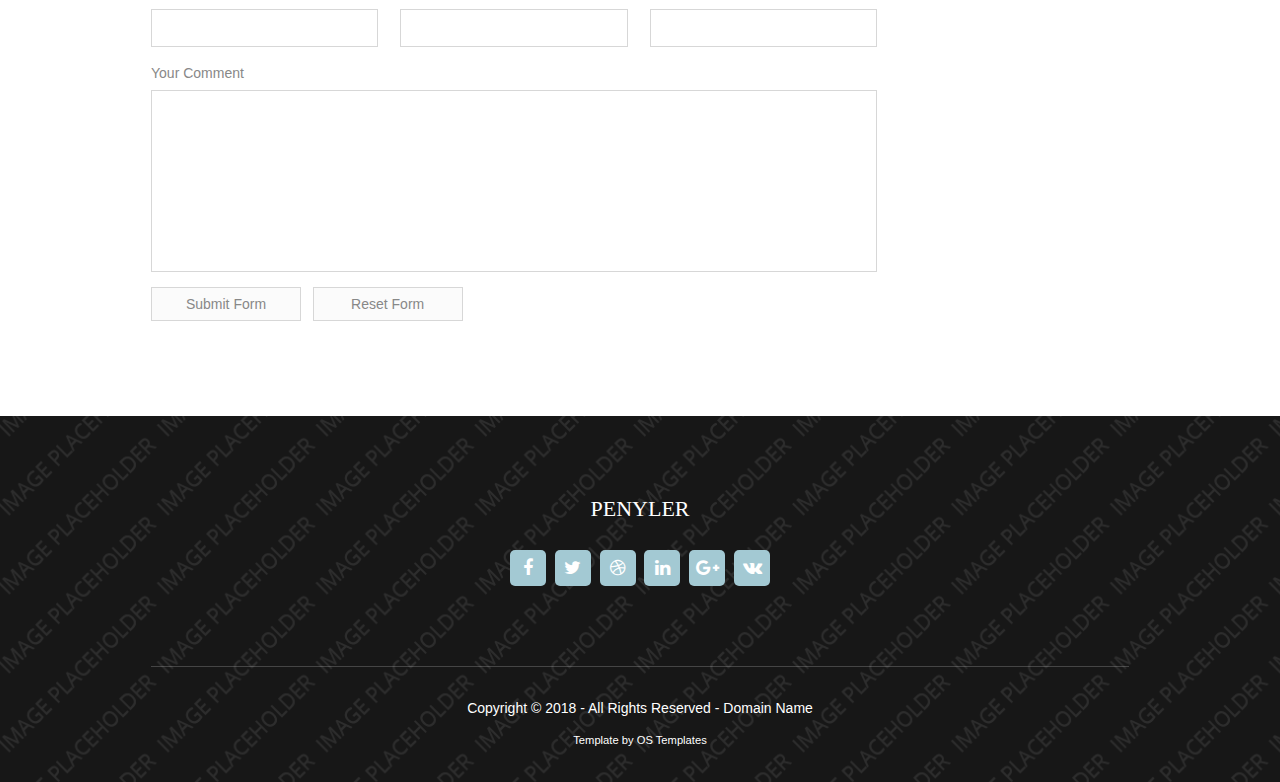
<file: pages/sidebar-right.html>
<!DOCTYPE html>
<!--
Template Name: Penyler
Author: <a href="https://www.os-templates.com/">OS Templates</a>
Author URI: https://www.os-templates.com/
Licence: Free to use under our free template licence terms
Licence URI: https://www.os-templates.com/template-terms
-->
<html>
<head>
<title>Penyler | Pages | Sidebar Right</title>
<meta charset="utf-8">
<meta name="viewport" content="width=device-width, initial-scale=1.0, maximum-scale=1.0, user-scalable=no">
<link href="../layout/styles/layout.css" rel="stylesheet" type="text/css" media="all">
</head>
<body id="top">
<!-- ################################################################################################ -->
<!-- ################################################################################################ -->
<!-- ################################################################################################ -->
<!-- Top Background Image Wrapper -->
<div class="bgded overlay" style="background-image:url('../images/demo/backgrounds/01.png');"> 
  <!-- ################################################################################################ -->
  <div class="wrapper">
    <header id="header" class="hoc clear">
      <div id="logo"> 
        <!-- ################################################################################################ -->
        <h1><a href="../index.html">Penyler</a></h1>
        <p>risus luctus eget</p>
        <!-- ################################################################################################ -->
      </div>
      <nav id="mainav" class="clear"> 
        <!-- ################################################################################################ -->
        <ul class="clear">
          <li><a href="../index.html">Home</a></li>
          <li class="active"><a class="drop" href="#">Pages</a>
            <ul>
              <li><a href="gallery.html">Gallery</a></li>
              <li><a href="full-width.html">Full Width</a></li>
              <li><a href="sidebar-left.html">Sidebar Left</a></li>
              <li class="active"><a href="sidebar-right.html">Sidebar Right</a></li>
              <li><a href="basic-grid.html">Basic Grid</a></li>
            </ul>
          </li>
          <li><a class="drop" href="#">Dropdown</a>
            <ul>
              <li><a href="#">Level 2</a></li>
              <li><a class="drop" href="#">Level 2 + Drop</a>
                <ul>
                  <li><a href="#">Level 3</a></li>
                  <li><a href="#">Level 3</a></li>
                  <li><a href="#">Level 3</a></li>
                </ul>
              </li>
              <li><a href="#">Level 2</a></li>
            </ul>
          </li>
          <li><a href="#">Link Text</a></li>
          <li><a href="#">Link Text</a></li>
          <li><a href="#">Link Text</a></li>
          <li><a href="#">Long Link Text</a></li>
        </ul>
        <!-- ################################################################################################ -->
      </nav>
    </header>
  </div>
  <!-- ################################################################################################ -->
</div>
<!-- End Top Background Image Wrapper -->
<!-- ################################################################################################ -->
<!-- ################################################################################################ -->
<!-- ################################################################################################ -->
<div class="wrapper row2">
  <div id="breadcrumb" class="hoc clear"> 
    <!-- ################################################################################################ -->
    <ul>
      <li><a href="#">Home</a></li>
      <li><a href="#">Lorem</a></li>
      <li><a href="#">Ipsum</a></li>
      <li><a href="#">Dolor</a></li>
    </ul>
    <!-- ################################################################################################ -->
  </div>
</div>
<!-- ################################################################################################ -->
<!-- ################################################################################################ -->
<!-- ################################################################################################ -->
<div class="wrapper row3">
  <main class="hoc container clear"> 
    <!-- main body -->
    <!-- ################################################################################################ -->
    <div class="content three_quarter first"> 
      <!-- ################################################################################################ -->
      <h1>&lt;h1&gt; to &lt;h6&gt; - Headline Colour and Size Are All The Same</h1>
      <img class="imgr borderedbox inspace-5" src="../images/demo/imgr.gif" alt="">
      <p>Aliquatjusto quisque nam consequat doloreet vest orna partur scetur portortis nam. Metadipiscing eget facilis elit sagittis felisi eger id justo maurisus convallicitur.</p>
      <p>Dapiensociis <a href="#">temper donec auctortortis cumsan</a> et curabitur condis lorem loborttis leo. Ipsumcommodo libero nunc at in velis tincidunt pellentum tincidunt vel lorem.</p>
      <img class="imgl borderedbox inspace-5" src="../images/demo/imgl.gif" alt="">
      <p>This is a W3C compliant free website template from <a href="https://www.os-templates.com/" title="Free Website Templates">OS Templates</a>. For full terms of use of this template please read our <a href="https://www.os-templates.com/template-terms">website template licence</a>.</p>
      <p>You can use and modify the template for both personal and commercial use. You must keep all copyright information and credit links in the template and associated files. For more website templates visit our <a href="https://www.os-templates.com/">free website templates</a> section.</p>
      <p>Portortornec condimenterdum eget consectetuer condis consequam pretium pellus sed mauris enim. Puruselit mauris nulla hendimentesque elit semper nam a sapien urna sempus.</p>
      <h1>Table(s)</h1>
      <div class="scrollable">
        <table>
          <thead>
            <tr>
              <th>Header 1</th>
              <th>Header 2</th>
              <th>Header 3</th>
              <th>Header 4</th>
            </tr>
          </thead>
          <tbody>
            <tr>
              <td><a href="#">Value 1</a></td>
              <td>Value 2</td>
              <td>Value 3</td>
              <td>Value 4</td>
            </tr>
            <tr>
              <td>Value 5</td>
              <td>Value 6</td>
              <td>Value 7</td>
              <td><a href="#">Value 8</a></td>
            </tr>
            <tr>
              <td>Value 9</td>
              <td>Value 10</td>
              <td>Value 11</td>
              <td>Value 12</td>
            </tr>
            <tr>
              <td>Value 13</td>
              <td><a href="#">Value 14</a></td>
              <td>Value 15</td>
              <td>Value 16</td>
            </tr>
          </tbody>
        </table>
      </div>
      <div id="comments">
        <h2>Comments</h2>
        <ul>
          <li>
            <article>
              <header>
                <figure class="avatar"><img src="../images/demo/avatar.png" alt=""></figure>
                <address>
                By <a href="#">A Name</a>
                </address>
                <time datetime="2045-04-06T08:15+00:00">Friday, 6<sup>th</sup> April 2045 @08:15:00</time>
              </header>
              <div class="comcont">
                <p>This is an example of a comment made on a post. You can either edit the comment, delete the comment or reply to the comment. Use this as a place to respond to the post or to share what you are thinking.</p>
              </div>
            </article>
          </li>
          <li>
            <article>
              <header>
                <figure class="avatar"><img src="../images/demo/avatar.png" alt=""></figure>
                <address>
                By <a href="#">A Name</a>
                </address>
                <time datetime="2045-04-06T08:15+00:00">Friday, 6<sup>th</sup> April 2045 @08:15:00</time>
              </header>
              <div class="comcont">
                <p>This is an example of a comment made on a post. You can either edit the comment, delete the comment or reply to the comment. Use this as a place to respond to the post or to share what you are thinking.</p>
              </div>
            </article>
          </li>
          <li>
            <article>
              <header>
                <figure class="avatar"><img src="../images/demo/avatar.png" alt=""></figure>
                <address>
                By <a href="#">A Name</a>
                </address>
                <time datetime="2045-04-06T08:15+00:00">Friday, 6<sup>th</sup> April 2045 @08:15:00</time>
              </header>
              <div class="comcont">
                <p>This is an example of a comment made on a post. You can either edit the comment, delete the comment or reply to the comment. Use this as a place to respond to the post or to share what you are thinking.</p>
              </div>
            </article>
          </li>
        </ul>
        <h2>Write A Comment</h2>
        <form action="#" method="post">
          <div class="one_third first">
            <label for="name">Name <span>*</span></label>
            <input type="text" name="name" id="name" value="" size="22" required>
          </div>
          <div class="one_third">
            <label for="email">Mail <span>*</span></label>
            <input type="email" name="email" id="email" value="" size="22" required>
          </div>
          <div class="one_third">
            <label for="url">Website</label>
            <input type="url" name="url" id="url" value="" size="22">
          </div>
          <div class="block clear">
            <label for="comment">Your Comment</label>
            <textarea name="comment" id="comment" cols="25" rows="10"></textarea>
          </div>
          <div>
            <input type="submit" name="submit" value="Submit Form">
            &nbsp;
            <input type="reset" name="reset" value="Reset Form">
          </div>
        </form>
      </div>
      <!-- ################################################################################################ -->
    </div>
    <!-- ################################################################################################ -->
    <!-- ################################################################################################ -->
    <div class="sidebar one_quarter"> 
      <!-- ################################################################################################ -->
      <h6>Lorem ipsum dolor</h6>
      <nav class="sdb_holder">
        <ul>
          <li><a href="#">Navigation - Level 1</a></li>
          <li><a href="#">Navigation - Level 1</a>
            <ul>
              <li><a href="#">Navigation - Level 2</a></li>
              <li><a href="#">Navigation - Level 2</a></li>
            </ul>
          </li>
          <li><a href="#">Navigation - Level 1</a>
            <ul>
              <li><a href="#">Navigation - Level 2</a></li>
              <li><a href="#">Navigation - Level 2</a>
                <ul>
                  <li><a href="#">Navigation - Level 3</a></li>
                  <li><a href="#">Navigation - Level 3</a></li>
                </ul>
              </li>
            </ul>
          </li>
          <li><a href="#">Navigation - Level 1</a></li>
        </ul>
      </nav>
      <div class="sdb_holder">
        <h6>Lorem ipsum dolor</h6>
        <address>
        Full Name<br>
        Address Line 1<br>
        Address Line 2<br>
        Town/City<br>
        Postcode/Zip<br>
        <br>
        Tel: xxxx xxxx xxxxxx<br>
        Email: <a href="#">contact@domain.com</a>
        </address>
      </div>
      <div class="sdb_holder">
        <article>
          <h6>Lorem ipsum dolor</h6>
          <p>Nuncsed sed conseque a at quismodo tris mauristibus sed habiturpiscinia sed.</p>
          <ul>
            <li><a href="#">Lorem ipsum dolor sit</a></li>
            <li>Etiam vel sapien et</li>
            <li><a href="#">Etiam vel sapien et</a></li>
          </ul>
          <p>Nuncsed sed conseque a at quismodo tris mauristibus sed habiturpiscinia sed. Condimentumsantincidunt dui mattis magna intesque purus orci augue lor nibh.</p>
          <p class="more"><a href="#">Continue Reading &raquo;</a></p>
        </article>
      </div>
      <!-- ################################################################################################ -->
    </div>
    <!-- ################################################################################################ -->
    <!-- / main body -->
    <div class="clear"></div>
  </main>
</div>
<!-- ################################################################################################ -->
<!-- ################################################################################################ -->
<!-- ################################################################################################ -->
<div class="bgded overlay" style="background-image:url('../images/demo/backgrounds/03.png');">
  <footer id="footer" class="hoc clear center"> 
    <!-- ################################################################################################ -->
    <h3 class="heading uppercase">Penyler</h3>
    <ul class="faico clear">
      <li><a class="faicon-facebook" href="#"><i class="fa fa-facebook"></i></a></li>
      <li><a class="faicon-twitter" href="#"><i class="fa fa-twitter"></i></a></li>
      <li><a class="faicon-dribble" href="#"><i class="fa fa-dribbble"></i></a></li>
      <li><a class="faicon-linkedin" href="#"><i class="fa fa-linkedin"></i></a></li>
      <li><a class="faicon-google-plus" href="#"><i class="fa fa-google-plus"></i></a></li>
      <li><a class="faicon-vk" href="#"><i class="fa fa-vk"></i></a></li>
    </ul>
    <!-- ################################################################################################ -->
  </footer>
  <!-- ################################################################################################ -->
  <div id="copyright" class="hoc clear center"> 
    <!-- ################################################################################################ -->
    <p>Copyright &copy; 2018 - All Rights Reserved - <a href="#">Domain Name</a></p>
    <p>Template by <a target="_blank" href="https://www.os-templates.com/" title="Free Website Templates">OS Templates</a></p>
    <!-- ################################################################################################ -->
  </div>
</div>
<!-- ################################################################################################ -->
<!-- ################################################################################################ -->
<!-- ################################################################################################ -->
<a id="backtotop" href="#top"><i class="fa fa-chevron-up"></i></a>
<!-- JAVASCRIPTS -->
<script src="../layout/scripts/jquery.min.js"></script>
<script src="../layout/scripts/jquery.backtotop.js"></script>
<script src="../layout/scripts/jquery.mobilemenu.js"></script>
</body>
</html>
</file>
<file: layout/styles/layout.css>
@charset "utf-8";
/*
Template Name: Penyler
Author: <a href="https://www.os-templates.com/">OS Templates</a>
Author URI: https://www.os-templates.com/
Licence: Free to use under our free template licence terms
Licence URI: https://www.os-templates.com/template-terms
File: Layout CSS
*/

@import url("fontawesome-4.6.3.min.css");
@import url("framework.css");

/* Rows
--------------------------------------------------------------------------------------------------------------- */
.row0, .row0 a{}
.row1, .row1 a{}
.row2, .row2 a{}
.row3, .row3 a{}
.row4, .row4 a{}
.row5, .row5 a{}


/* Header
--------------------------------------------------------------------------------------------------------------- */
#header{padding:50px 0;}

#header #logo{margin-bottom:50px; text-align:center;}
#header #logo *{margin:0; padding:0; line-height:1;}
#header #logo h1{font-size:36px; letter-spacing:5px; text-transform:uppercase;}
#header #logo p{margin-top:-2px; font-size:.9rem; font-style:italic; text-transform:lowercase;}


/* Page Intro
--------------------------------------------------------------------------------------------------------------- */
#pageintro{padding:150px 0 100px;}

#pageintro article{text-align:center;}
#pageintro article p{font-size:16px;}
#pageintro article .heading{font-size:32px; text-transform:uppercase;}
#pageintro article footer{margin-top:150px;}


/* Content Area
--------------------------------------------------------------------------------------------------------------- */
.container{padding:80px 0;}
.size{ height: 320 px; width: 285 px;}

/* Content */
.container .content{}

.services{}
.services li{text-align:center;}
.services > li:first-child{text-align:left;}
.services li:nth-child(-n+3){margin-bottom:30px;}/* Adds bottom margin to the first three elements only */
.services li:last-child{margin-bottom:0;}/* Required when elements stack in smaller viewports */
.services li figure{display:inline-block; position:relative; max-width:100%;}
.services li figure figcaption{display:block; position:absolute; top:50%; transform:translate(0,-50%); width:100%; line-height:1; text-align:center; opacity:0; z-index:1;}
.services li figure::after{position:absolute; top:0; left:0; width:100%; height:100%; content:""; opacity:0;}
.services li figure:hover::after{opacity:.6;}
.services li figure:hover figcaption{opacity:1;}

.cta{}
.cta article{padding-top:20px; text-align:center;}
.cta article *{margin:0; padding:0;}
.cta article span{display:block; position:relative; width:100px; height:100px; margin:0 auto 60px; line-height:100px; font-size:40px; font-weight:400; z-index:1;}
.cta article span::before, .cta article span::after{position:absolute; top:0; right:0; bottom:0; left:0; content:""; border:1px solid; transform:rotate(-90deg); z-index:-1;}
.cta article span::after{transform:rotate(45deg);}
.cta article:hover span::after{transform:rotate(360deg); transition:transform .5s ease-in-out;}
.cta article .heading{margin-bottom:10px;}
.cta article footer{margin-top:30px;}

/* Comments */
#comments ul{margin:0 0 40px 0; padding:0; list-style:none;}
#comments li{margin:0 0 10px 0; padding:15px;}
#comments .avatar{float:right; margin:0 0 10px 10px; padding:3px; border:1px solid;}
#comments address{font-weight:bold;}
#comments time{font-size:smaller;}
#comments .comcont{display:block; margin:0; padding:0;}
#comments .comcont p{margin:10px 5px 10px 0; padding:0;}

#comments form{display:block; width:100%;}
#comments input, #comments textarea{width:100%; padding:10px; border:1px solid;}
#comments textarea{overflow:auto;}
#comments div{margin-bottom:15px;}
#comments input[type="submit"], #comments input[type="reset"]{display:inline-block; width:auto; min-width:150px; margin:0; padding:8px 5px; cursor:pointer;}

/* Sidebar */
.container .sidebar{}

.sidebar .sdb_holder{margin-bottom:50px;}
.sidebar .sdb_holder:last-child{margin-bottom:0;}


/* Footer
--------------------------------------------------------------------------------------------------------------- */
#footer{padding:80px 0; border-bottom:1px solid;}


/* Copyright
--------------------------------------------------------------------------------------------------------------- */
#copyright{padding:30px 0;}
#copyright *{margin:0; padding:0;}
#copyright p:first-of-type{margin-bottom:10px;}
#copyright p:last-of-type{font-size:.8rem;}


/* Transition Fade
--------------------------------------------------------------------------------------------------------------- */
*, *::before, *::after{transition:all .3s ease-in-out;}
#mainav form *{transition:none !important;}


/* Rounded Corners - Can be deleted if not wanted
--------------------------------------------------------------------------------------------------------------- */
.btn, .cta span::before, .cta span::after, .faico a, #backtotop{border-radius:5px; background-clip:padding-box;}


/* ------------------------------------------------------------------------------------------------------------ */
/* ------------------------------------------------------------------------------------------------------------ */
/* ------------------------------------------------------------------------------------------------------------ */
/* ------------------------------------------------------------------------------------------------------------ */
/* ------------------------------------------------------------------------------------------------------------ */


/* Navigation
--------------------------------------------------------------------------------------------------------------- */
nav ul, nav ol{margin:0; padding:0; list-style:none;}

#mainav, #breadcrumb, .sidebar nav{line-height:normal;}
#mainav .drop::after, #mainav li li .drop::after, #breadcrumb li a::after, .sidebar nav a::after{position:absolute; font-family:"FontAwesome"; font-size:10px; line-height:10px;}

/* Top Navigation */
#mainav{}
#mainav ul{text-transform:uppercase; text-align:center;}
#mainav ul ul{z-index:9999; position:absolute; width:160px; text-transform:none; text-align:left;}
#mainav ul ul ul{left:160px; top:0;}
#mainav li{display:inline-block; position:relative; margin:0 30px 0 0; padding:0;}
#mainav li:last-child{margin-right:0;}
#mainav li li{width:100%; margin:0;}
#mainav li a{display:block; padding:20px 0;}
#mainav li li a{border:solid; border-width:0 0 1px 0;}
#mainav .drop{padding-left:15px;}
#mainav li li a, #mainav li li .drop{display:block; margin:0; padding:10px 15px;}
#mainav .drop::after, #mainav li li .drop::after{content:"\f0d7";}
#mainav .drop::after{top:25px; left:5px;}
#mainav li li .drop::after{top:15px; left:5px;}
#mainav ul ul{visibility:hidden; opacity:0;}
#mainav ul li:hover > ul{visibility:visible; opacity:1;}

#mainav form{display:none; margin:0; padding:20px 0;}
#mainav form select, #mainav form select option{display:block; cursor:pointer; outline:none;}
#mainav form select{width:100%; padding:5px; border:1px solid;}
#mainav form select option{margin:5px; padding:0; border:none;}

/* Breadcrumb */
#breadcrumb{padding:20px 0; text-transform:uppercase;}
#breadcrumb ul{margin:0; padding:0; list-style:none;}
#breadcrumb li{display:inline-block; margin:0 6px 0 0; padding:0;}
#breadcrumb li a{display:block; position:relative; margin:0; padding:0 12px 0 0; font-size:12px;}
#breadcrumb li a::after{top:4px; right:0; content:"\f101";}
#breadcrumb li:last-child a{margin:0; padding:0;}
#breadcrumb li:last-child a::after{display:none;}

/* Sidebar Navigation */
.sidebar nav{display:block; width:100%;}
.sidebar nav li{margin:0 0 3px 0; padding:0;}
.sidebar nav a{display:block; position:relative; margin:0; padding:5px 10px 5px 15px; text-decoration:none; border:solid; border-width:0 0 1px 0;}
.sidebar nav a::after{top:9px; left:5px; content:"\f101";}
.sidebar nav ul ul a{padding-left:35px;}
.sidebar nav ul ul a::after{left:25px;}
.sidebar nav ul ul ul a{padding-left:55px;}
.sidebar nav ul ul ul a::after{left:45px;}

/* Pagination */
.pagination{display:block; width:100%; text-align:center; clear:both;}
.pagination li{display:inline-block; margin:0 2px 0 0;}
.pagination li:last-child{margin-right:0;}
.pagination a, .pagination strong{display:block; padding:8px 11px; border:1px solid; background-clip:padding-box; font-weight:normal;}

/* Back to Top */
#backtotop{z-index:999; display:inline-block; position:fixed; visibility:hidden; bottom:20px; right:20px; width:36px; height:36px; line-height:36px; font-size:16px; text-align:center; opacity:.2;}
#backtotop i{display:block; width:100%; height:100%; line-height:inherit;}
#backtotop.visible{visibility:visible; opacity:.5;}
#backtotop:hover{opacity:1;}


/* Tables
--------------------------------------------------------------------------------------------------------------- */
table, th, td{border:1px solid; border-collapse:collapse; vertical-align:top;}
table, th{table-layout:auto;}
table{width:100%; margin-bottom:15px;}
th, td{padding:5px 8px;}
td{border-width:0 1px;}


/* Gallery
--------------------------------------------------------------------------------------------------------------- */
#gallery{display:block; width:100%; margin-bottom:50px;}
#gallery figure figcaption{display:block; width:100%; clear:both;}
#gallery li{margin-bottom:30px;}


/* Font Awesome Social Icons
--------------------------------------------------------------------------------------------------------------- */
.faico{margin:0; padding:0; list-style:none;}
.faico li{display:inline-block; margin:8px 5px 0 0; padding:0; line-height:normal;}
.faico li:last-child{margin-right:0;}
.faico a{display:inline-block; width:36px; height:36px; line-height:36px; font-size:18px; text-align:center;}

.faico a{color:#FFFFFF; background-color:#A3C9D3;}

.faicon-dribble:hover{background-color:#EA4C89;}
.faicon-facebook:hover{background-color:#3B5998;}
.faicon-google-plus:hover{background-color:#DB4A39;}
.faicon-linkedin:hover{background-color:#0E76A8;}
.faicon-twitter:hover{background-color:#00ACEE;}
.faicon-vk:hover{background-color:#4E658E;}


/* ------------------------------------------------------------------------------------------------------------ */
/* ------------------------------------------------------------------------------------------------------------ */
/* ------------------------------------------------------------------------------------------------------------ */
/* ------------------------------------------------------------------------------------------------------------ */
/* ------------------------------------------------------------------------------------------------------------ */


/* Colours
--------------------------------------------------------------------------------------------------------------- */
body{color:#FFFFFF; background-color:#000000;}
a{color:#A3C9D3;}
a:active, a:focus{background:transparent;}/* IE10 + 11 Bugfix - prevents grey background */
hr, .borderedbox{border-color:#D7D7D7;}
label span{color:#FF0000; background-color:inherit;}
input:focus, textarea:focus, *:required:focus{border-color:#A3C9D3;}
.overlay{color:#FFFFFF; background-color:inherit;}
.overlay::after{color:inherit; background-color:rgba(0,0,0,.55);}

.btn, .btn.inverse:hover{color:#FFFFFF; background-color:#A3C9D3; border-color:#A3C9D3;}
.btn:hover, .btn.inverse{color:inherit; background-color:transparent; border-color:inherit;}


/* Rows */
.row0, .row0 a{}
.row1, .row1 a{}
.row2, .row2 a{color:#888888; background-color:#F5F5F5;}
.row3{color:#888888; background-color:#FFFFFF;}
.row4, .row4 a{}
.row5, .row5 a{}


/* Header */
#header #logo a{color:inherit;}


/* Content Area */
.services li figure:hover::after{background-color:#A3C9D3;}
.services li figure figcaption{color:#FFFFFF;}

.cta article .heading a{color:inherit;}
.cta article:hover .heading a{color:#A3C9D3;}
.cta article span{color:#FFFFFF;}
.cta article span::before, .cta article span::after{background-color:#A3C9D3; border-color:#A3C9D3;}
.cta article:hover span::after{border-color:inherit;}


/* Footer */
#footer{border-color:rgba(255,255,255,.2);}


/* Copyright */
#copyright a{color:inherit;}


/* Navigation */
#mainav li a{color:inherit;}
#mainav .active a, #mainav a:hover, #mainav li:hover > a{color:#A3C9D3; background-color:inherit;}
#mainav li li a, #mainav .active li a{color:#FFFFFF; background-color:rgba(0,0,0,.6); border-color:rgba(0,0,0,.6);}
#mainav li li:hover > a, #mainav .active .active > a{color:#FFFFFF; background-color:#A3C9D3;}
#mainav form select{color:#FFFFFF; background-color:#1F1F1F; border-color:#000000;}

#breadcrumb a{color:inherit; background-color:inherit;}
#breadcrumb li:last-child a{color:#A3C9D3;}

.container .sidebar nav a{color:inherit; border-color:#D7D7D7;}
.container .sidebar nav a:hover{color:#A3C9D3;}

.pagination a, .pagination strong{border-color:#D7D7D7;}
.pagination .current *{color:#FFFFFF; background-color:#A3C9D3;}

#backtotop{color:#FFFFFF; background-color:#A3C9D3;}


/* Tables + Comments */
table, th, td, #comments .avatar, #comments input, #comments textarea{border-color:#D7D7D7;}
#comments input:focus, #comments textarea:focus, #comments *:required:focus{border-color:#A3C9D3;}
th{color:#FFFFFF; background-color:#373737;}
tr, #comments li, #comments input[type="submit"], #comments input[type="reset"]{color:inherit; background-color:#FBFBFB;}
tr:nth-child(even), #comments li:nth-child(even){color:inherit; background-color:#F7F7F7;}
table a, #comments a{background-color:inherit;}


/* ------------------------------------------------------------------------------------------------------------ */
/* ------------------------------------------------------------------------------------------------------------ */
/* ------------------------------------------------------------------------------------------------------------ */
/* ------------------------------------------------------------------------------------------------------------ */
/* ------------------------------------------------------------------------------------------------------------ */


/* Media Queries
--------------------------------------------------------------------------------------------------------------- */
@-ms-viewport{width:device-width;}


/* Max Wrapper Width - Laptop, Desktop etc.
--------------------------------------------------------------------------------------------------------------- */
@media screen and (min-width:978px){
	.hoc{max-width:978px;}
}


/* Mobile Devices
--------------------------------------------------------------------------------------------------------------- */
@media screen and (max-width:900px){
	.hoc{max-width:90%;}

	#header{}

	#mainav{}
	#mainav ul{display:none;}
	#mainav form{display:block;}

	#breadcrumb{}

	.container{}
	#comments input[type="reset"]{margin-top:10px;}
	.pagination li{display:inline-block; margin:0 5px 5px 0;}

	#footer{}

	#copyright{}
}


@media screen and (max-width:750px){
	.imgl, .imgr{display:inline-block; float:none; margin:0 0 10px 0;}
	.fl_left, .fl_right{display:block; float:none;}
	.one_half, .one_third, .two_third, .one_quarter, .two_quarter, .three_quarter{display:block; float:none; width:285px;  margin:0 0 30px 0; padding:0;}
}
.size{height:200px; width: 250px;}


/* Other
--------------------------------------------------------------------------------------------------------------- */
@media screen and (max-width:650px){
	.scrollable{display:block; width:100%; margin:0 0 30px 0; padding:0 0 15px 0; overflow:auto; overflow-x:scroll;}
	.scrollable table{margin:0; padding:0; white-space:nowrap;}

	.inline li{display:block; margin-bottom:10px;}
	.pushright li{margin-right:0;}

	.font-x2{font-size:1.4rem;}
	.font-x3{font-size:1.6rem;}
}
</file>
